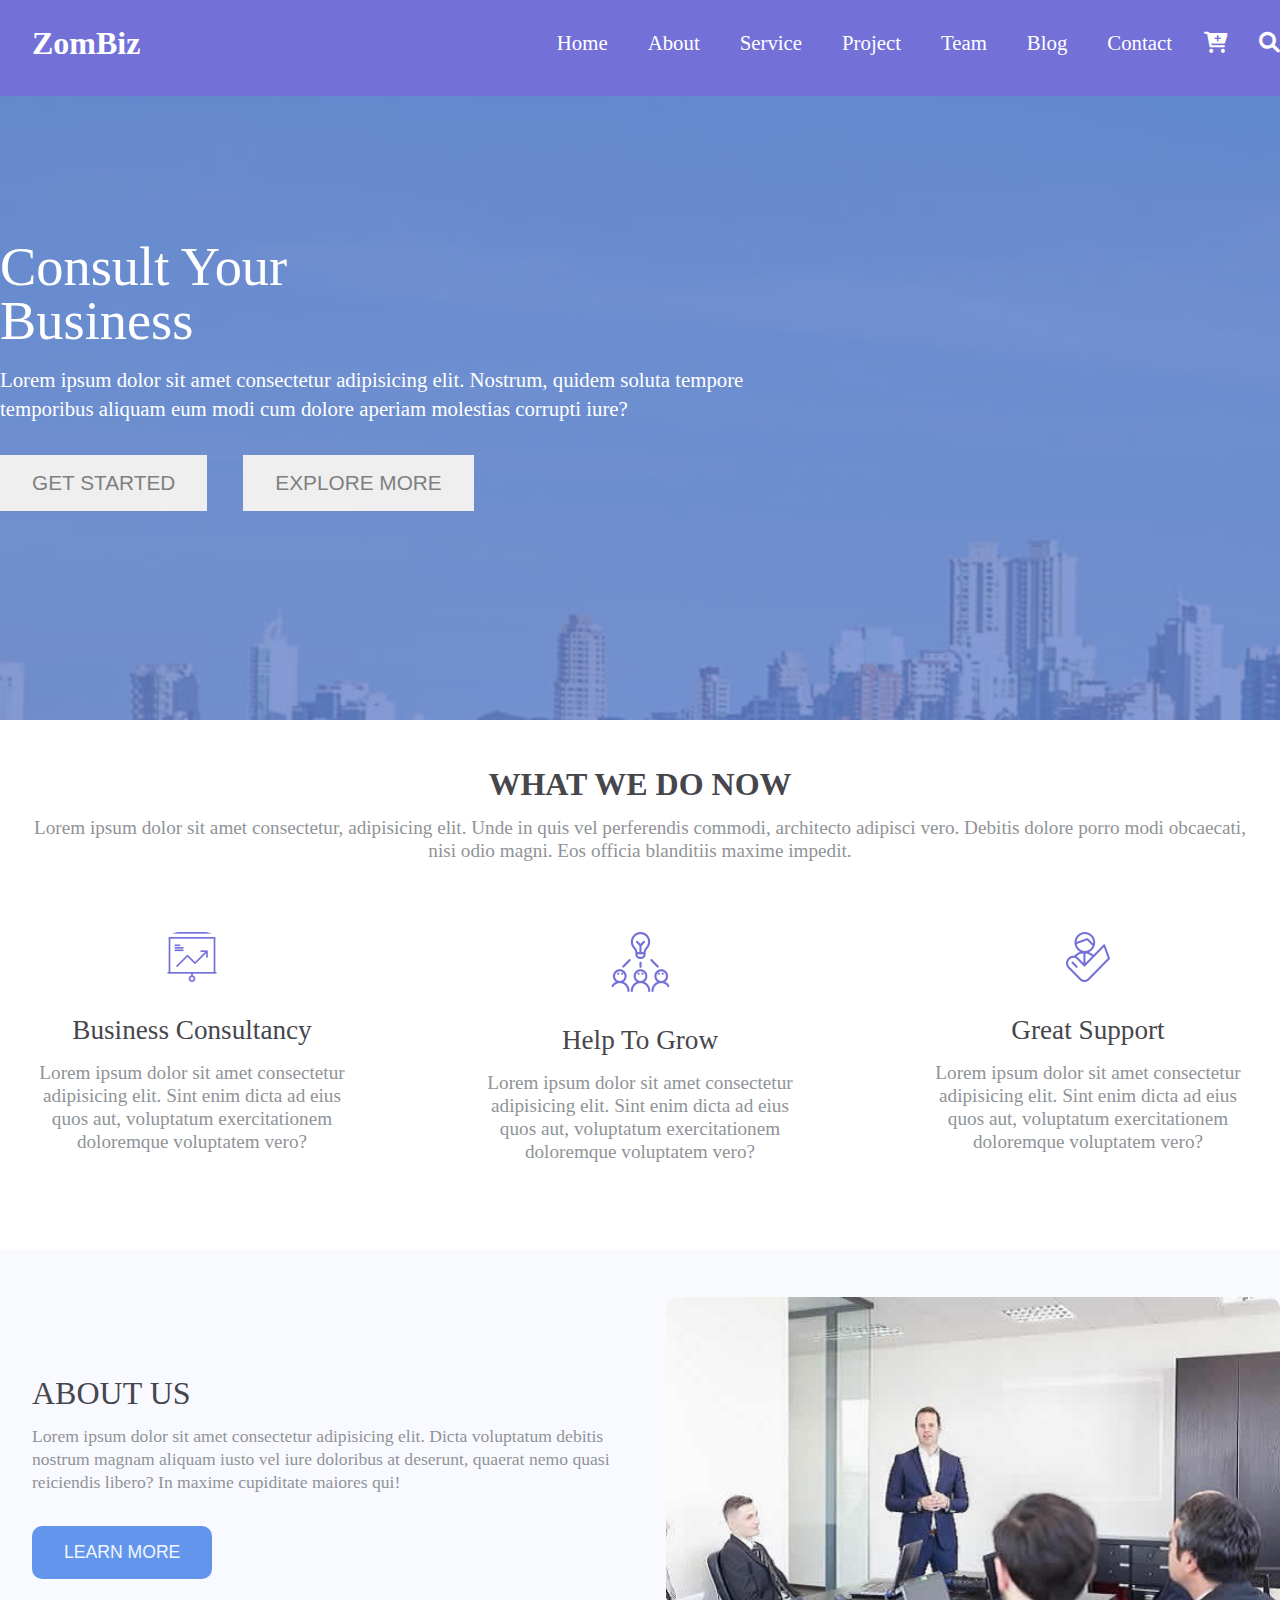
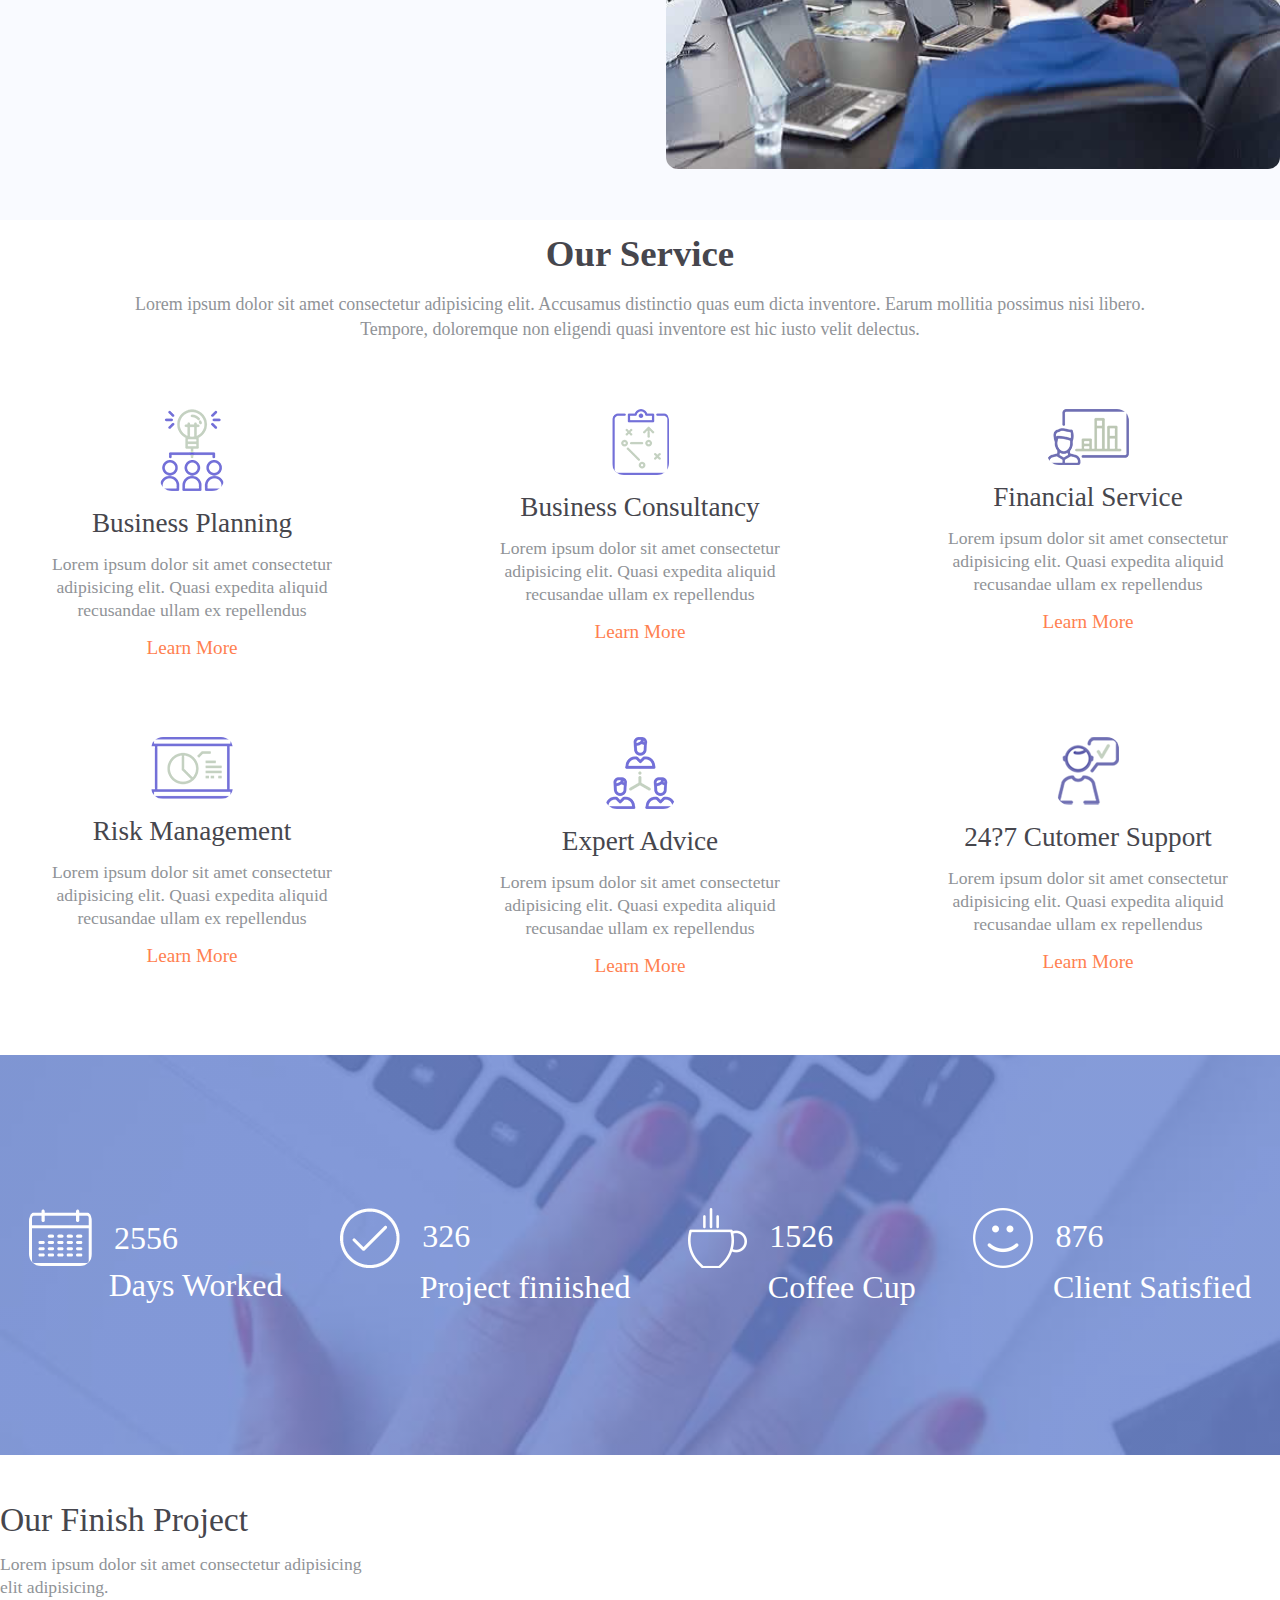
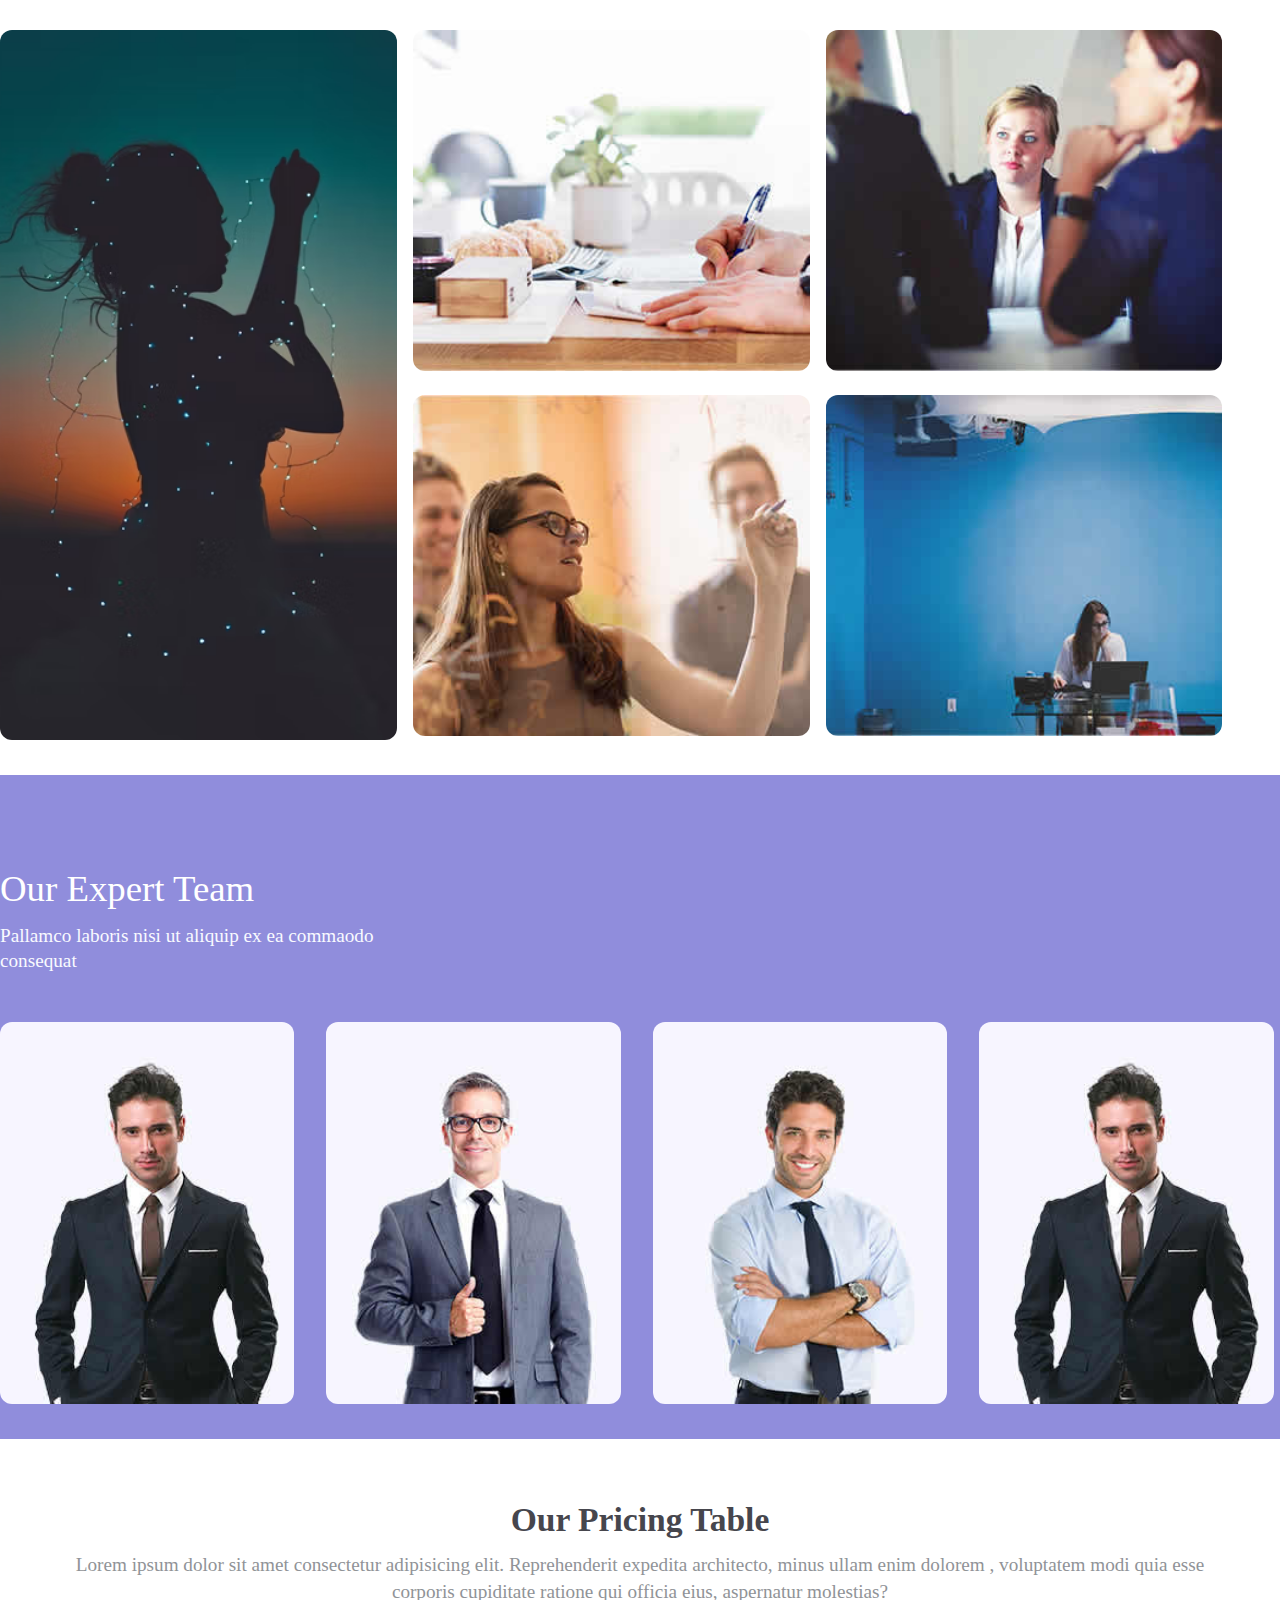
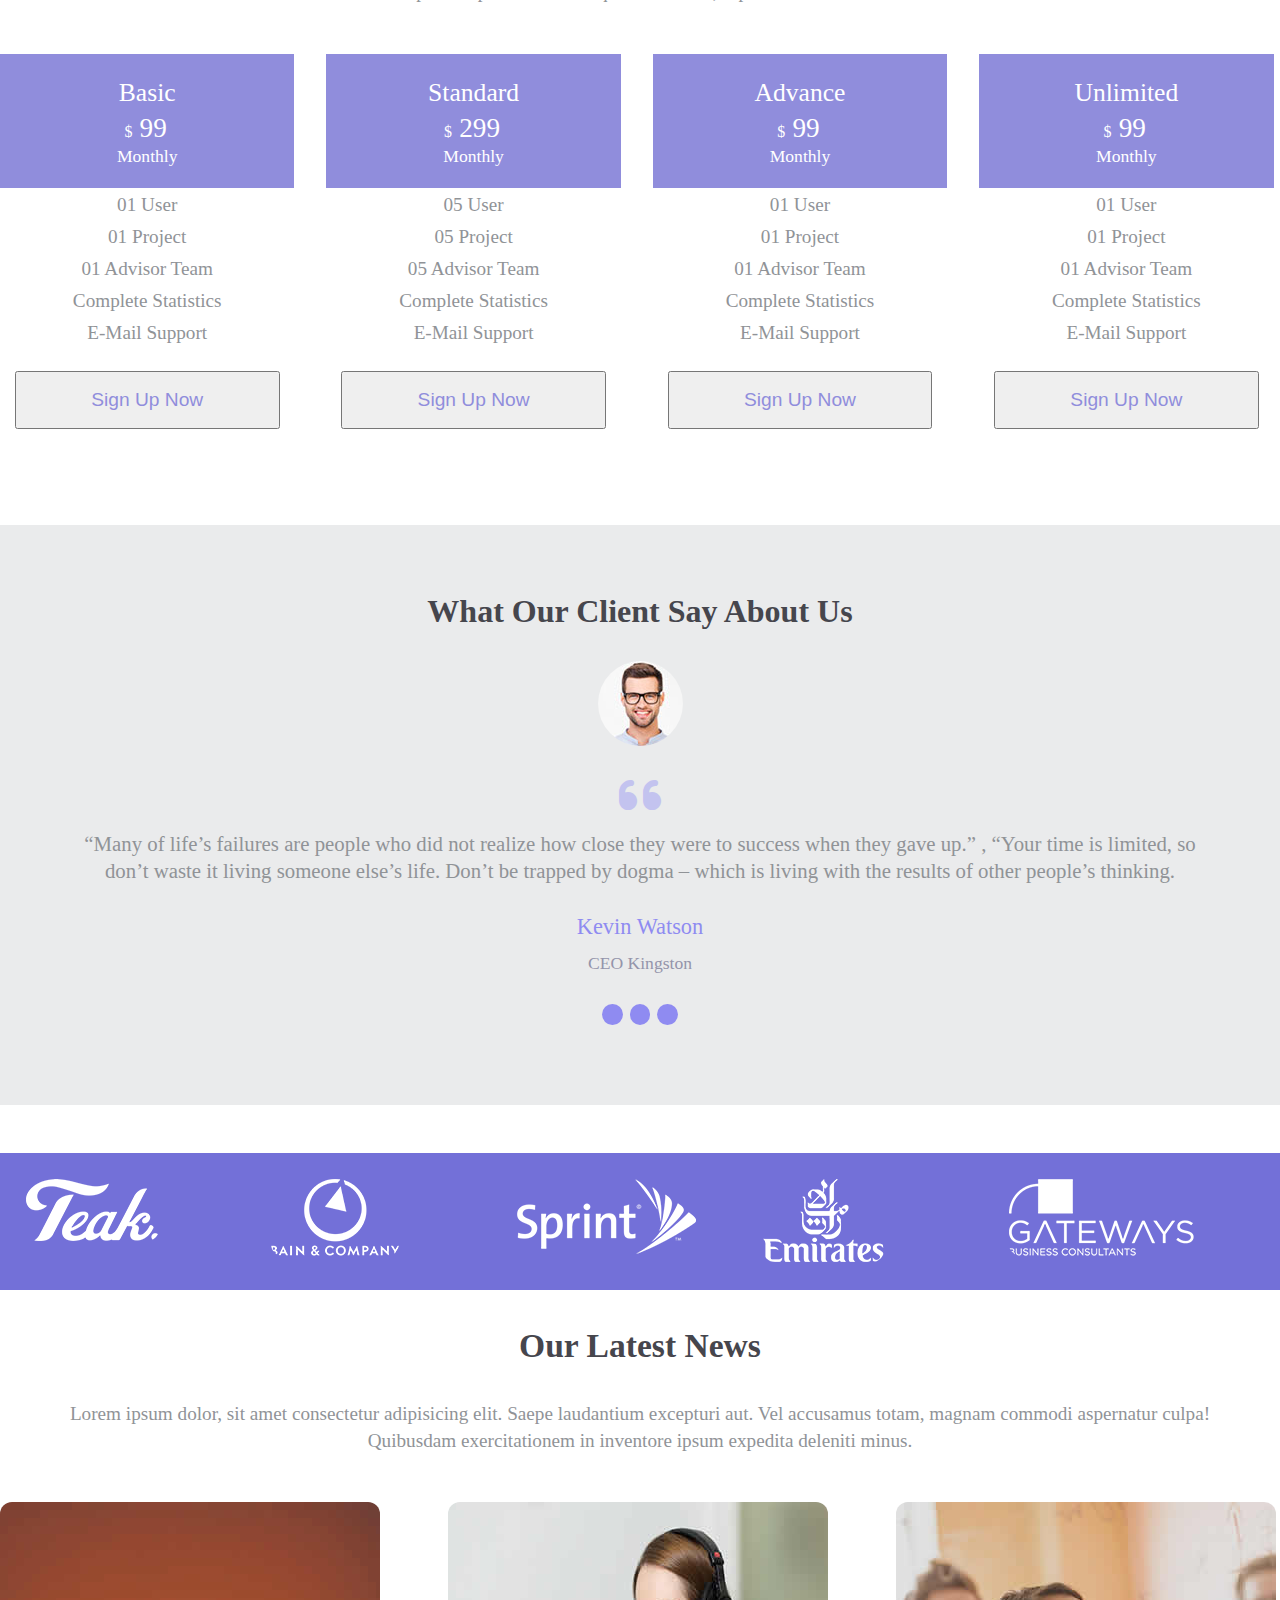
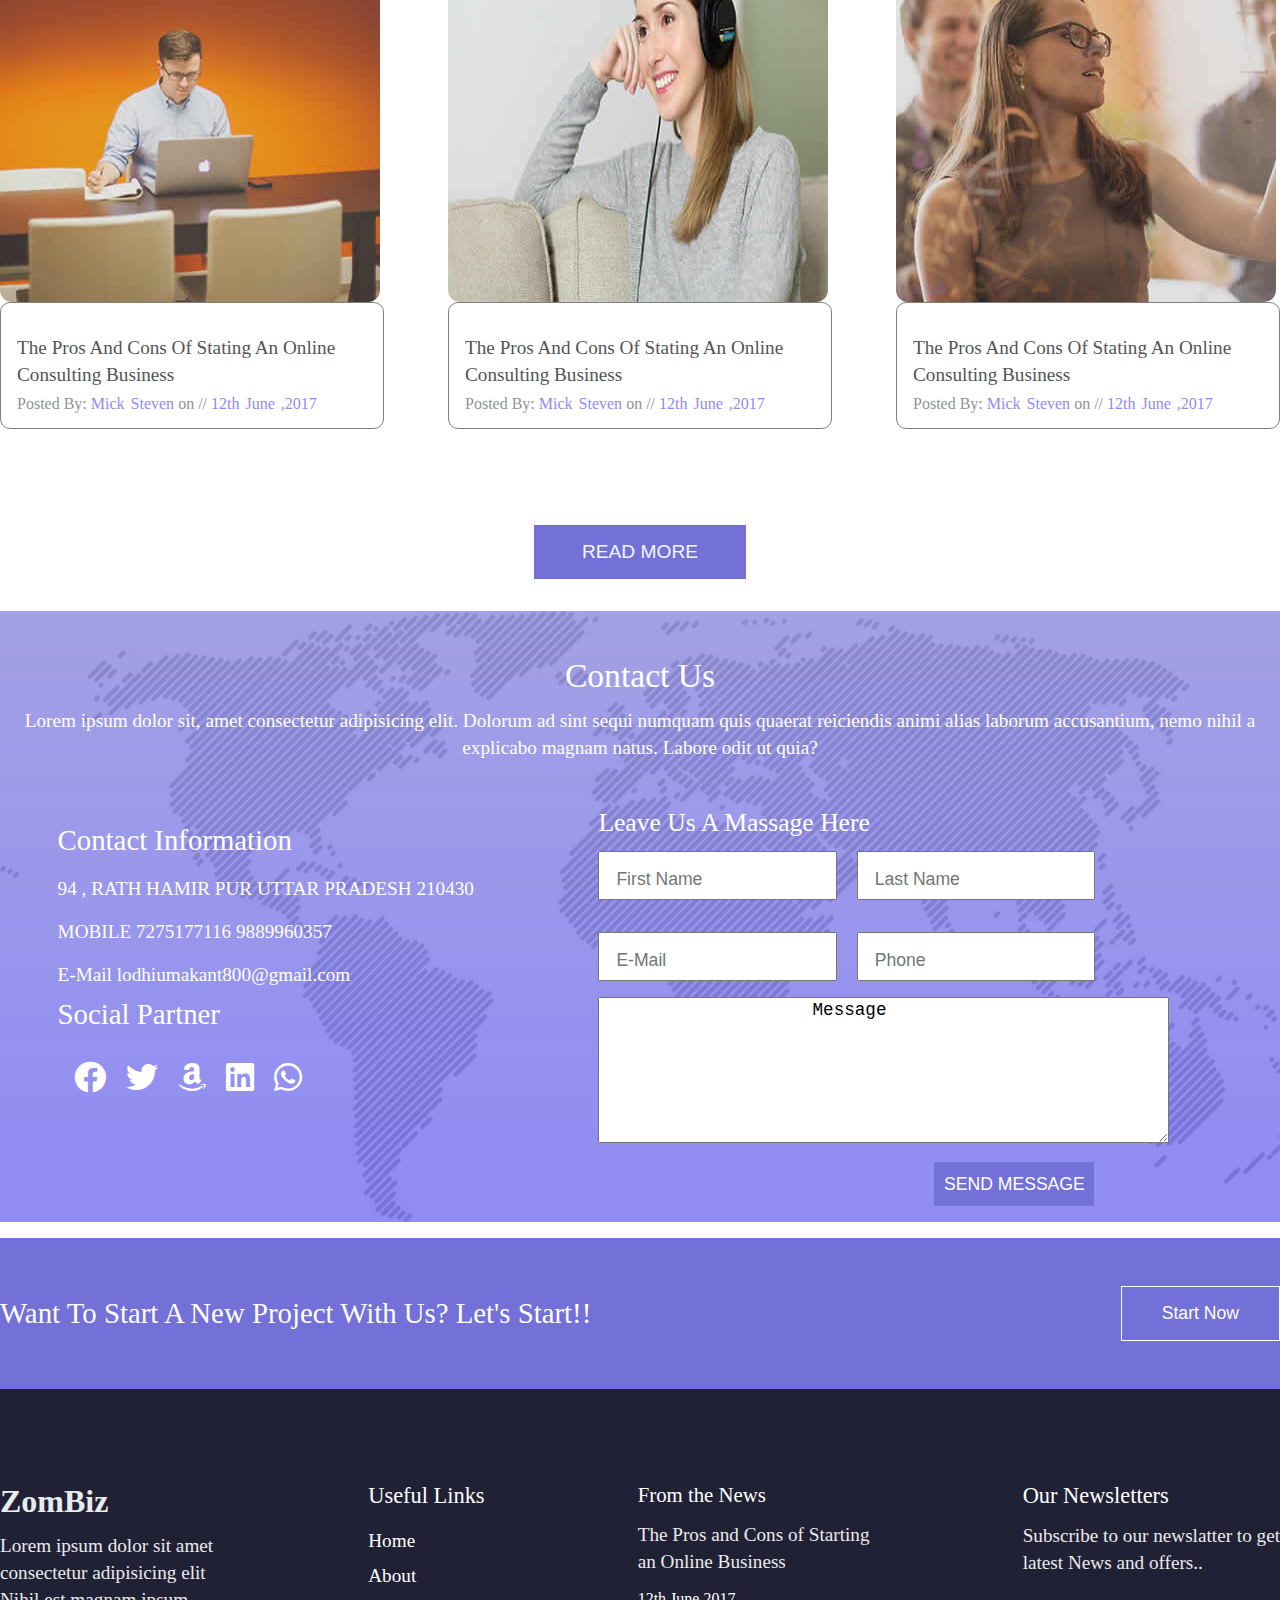
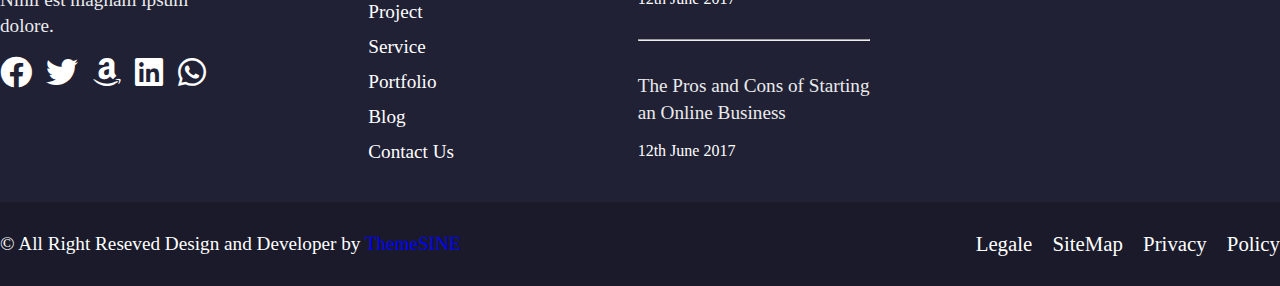
<file: index.html>
<!DOCTYPE html>
<html lang="en">

<head>
    <meta charset="UTF-8">
    <meta http-equiv="X-UA-Compatible" content="IE=edge">
    <meta name="viewport" content="width=device-width, initial-scale=1.0">
    <title>home page</title>
    <!-- style css -->
    <link rel="stylesheet" href="./assets/stylesheet/style.css">
    <!-- font awesome -->
    <link rel="stylesheet" href="https://cdnjs.cloudflare.com/ajax/libs/font-awesome/6.0.0/css/all.min.css" />
    <!-- font family -->
    <link rel="preconnect" href="https://fonts.googleapis.com">
    <link rel="preconnect" href="https://fonts.gstatic.com" crossorigin>
    <link
        href="https://fonts.googleapis.com/css2?family=Montserrat:wght@100;200;300;400;500;600;700;800;900&display=swap"
        rel="stylesheet">

    <link rel="stylesheet" href="https://unpkg.com/aos@next/dist/aos.css" />
</head>

<body>
    <header class="header  sm-flex-100 ">
        <div class="container ">
            <div class=" header-item flex justify-between align-center navigation-container">
                <h2 ><a href="./index.html"> ZomBiz</a></h2>
                <div class="hamburg-container">
                    <i class="fa-solid fa-bars"></i>
                </div>
                <nav class="menus-container navigation-bar">
                    <ul class="nav-bar sm-nav">
                        <li><a class="active" href="#"> Home</a></li>
                        <li><a href="./about.html"> About</a></li>
                        <li><a href="./service.html"> Service</a></li>
                        <li><a href="./project.html"> Project</a></li>
                        <li><a href="./team.html"> Team</a></li>
                        <li><a href="./blog.html"> Blog</a></li>
                        <li><a href="./contect.html"> Contact</a></li>
                        <li><i class="fa-solid fa-cart-plus"></i></li>
                        <li><i class="fa-solid fa-magnifying-glass"></i></li>
                    </ul>
                </nav>
            </div>
        </div>
    </header>
    <!-- main start  -->
    <main>
        <section class=" hero-section sm-hero">
            <article class="container hero-article">
                <h1>
                    Consult Your <br> Business

                </h1>
                <p class="sm-hero-p">Lorem ipsum dolor sit amet consectetur adipisicing elit.
                    Nostrum, quidem soluta tempore temporibus aliquam eum modi cum dolore aperiam
                    molestias corrupti iure?</p>

                <button class="sm-button"><a href="#"> GET STARTED</a></button>
                <button><a href="#"> EXPLORE MORE</a></button>


            </article>
        </section>

        <!-- bussiness consultanct -->
        <section class="container  consultanct-section sm-flex-100 ">
            <h2>WHAT WE DO NOW</h2>
            <p>Lorem ipsum dolor sit amet consectetur, adipisicing elit. Unde in quis vel perferendis commodi,
                architecto adipisci vero. Debitis dolore porro modi obcaecati, nisi odio magni. Eos officia blanditiis
                maxime impedit.</p>
            <article class=" Consult">
                <article class="flex justify-between consultanct-article  sm-wrap">
                    <article class="flex-30 service-animt sm-flex-100">
                        <figure>
                            <img src="./assets/home/busisness_grow.png" alt="">
                        </figure>
                        <h3>Business Consultancy</h3>
                        <p> Lorem ipsum dolor sit amet consectetur adipisicing elit. Sint enim dicta ad eius quos aut,
                            voluptatum exercitationem doloremque voluptatem vero?</p>
                    </article>
                    <article class="flex-30 service-animt sm-flex-100">
                        <figure>
                            <img src="./assets/home/consultency.png" alt="">
                        </figure>
                        <h3>Help To Grow</h3>
                        <p> Lorem ipsum dolor sit amet consectetur adipisicing elit. Sint enim dicta ad eius quos aut,
                            voluptatum exercitationem doloremque voluptatem vero?</p>
                    </article>
                    <article class="flex-30 service-animt sm-flex-100">
                        <figure>
                            <img src="./assets/home/support-logo.png" alt="">
                        </figure>
                        <h3>Great Support</h3>
                        <p> Lorem ipsum dolor sit amet consectetur adipisicing elit. Sint enim dicta ad eius quos aut,
                            voluptatum exercitationem doloremque voluptatem vero?</p>
                    </article>
                </article>
            </article>
        </section>


        <!-- about us section -->

        <section class="about-section">
            <div class="about-box container  sm-wrap">
                <article class="flex-48 about-article sm-flex-100 sm-margin sm-text-align">
                    <h2>ABOUT US</h2>
                    <P>Lorem ipsum dolor sit amet consectetur adipisicing elit. Dicta voluptatum debitis nostrum magnam
                        aliquam iusto vel iure doloribus at deserunt, quaerat nemo quasi reiciendis libero? In maxime
                        cupiditate maiores qui!</P>
                    <BUTton><a href="#"> LEARN MORE</a></BUTton>
                </article>
                <div class="flex-48 sm-flex-100">
                    <figure  class="finish-animt">
                        <img class="full-width" src="./assets/about/about-part.jpg" alt="">
                    </figure>
                </div>
            </div>

        </section>
        <!--service section -->
        <section class="service-section">
            <article class="container  sm-flex-100">
                <article class="service-article ">
                    <h2> Our Service</h2>
                    <p>Lorem ipsum dolor sit amet consectetur adipisicing elit. Accusamus distinctio quas eum dicta
                        inventore. Earum mollitia possimus nisi libero. Tempore, doloremque non eligendi quasi inventore
                        est hic iusto velit delectus.</p>
                </article>

                <article class="service-article-box sm-wrap">
                    <article class="flex-30 service-animt  sm-flex-100">
                        <figure>
                            <img src="./assets/service/service1.png" alt="service">
                        </figure>
                        <h3>Business Planning</h3>
                        <p>Lorem ipsum dolor sit amet consectetur adipisicing elit. Quasi expedita aliquid recusandae
                            ullam ex repellendus </p>
                        <a href="#"> Learn More</a>
                    </article>

                    <article class="flex-30 service-animt sm-flex-100">
                        <figure>
                            <img src="./assets/service/service2.png" alt="service">
                        </figure>
                        <h3>Business Consultancy</h3>
                        <p>Lorem ipsum dolor sit amet consectetur adipisicing elit. Quasi expedita aliquid recusandae
                            ullam ex repellendus </p>
                        <a href="#"> Learn More</a>
                    </article>

                    <article class="flex-30 service-animt sm-flex-100">
                        <figure>
                            <img src="./assets/service/service3.png" alt="service">
                        </figure>
                        <h3>Financial Service </h3>
                        <p>Lorem ipsum dolor sit amet consectetur adipisicing elit. Quasi expedita aliquid recusandae
                            ullam ex repellendus </p>
                        <a href="#"> Learn More</a>
                    </article>

                    <article class="flex-30 service-animt sm-flex-100">
                        <figure>
                            <img src="./assets/service/service4.png" alt="service">
                        </figure>
                        <h3>Risk Management</h3>
                        <p>Lorem ipsum dolor sit amet consectetur adipisicing elit. Quasi expedita aliquid recusandae
                            ullam ex repellendus </p>
                        <a href="#"> Learn More</a>
                    </article>

                    <article class="flex-30 service-animt sm-flex-100">
                        <figure>
                            <img src="./assets/service/service5.png" alt="service">
                        </figure>
                        <h3>Expert Advice</h3>
                        <p>Lorem ipsum dolor sit amet consectetur adipisicing elit. Quasi expedita aliquid recusandae
                            ullam ex repellendus </p>
                        <a href="#"> Learn More</a>
                    </article>

                    <article class="flex-30 service-animt sm-flex-100">
                        <figure>
                            <img src="./assets/service/service6.png" alt="service">
                        </figure>
                        <h3>24?7 Cutomer Support</h3>
                        <p>Lorem ipsum dolor sit amet consectetur adipisicing elit. Quasi expedita aliquid recusandae
                            ullam ex repellendus </p>
                        <a href="#"> Learn More</a>
                    </article>
                </article>

            </article>
        </section>
        <!-- project finish section -->
        <section class="project-finish-section ">
            <div class="container counter sm-wrap  sm-counter2 ">
                <div class="flex-23 sm-flex-100">
                    <div class="counter-box ">
                        <figure>
                            <img src="./assets/counter/counter1.png" alt="counter">
                        </figure>
                        <h5>2556</h5>
                    </div>
                    <h5>Days Worked</h5>
                </div>
                <div class="flex-23 sm-flex-100">
                    <div class="counter-box">
                        <figure>
                            <img src="./assets/counter/counter2.png" alt="counter">
                        </figure>
                        <h5>326</h5>
                    </div>
                    <h5>Project finiished</h5>

                </div>
                <div class="flex-23 sm-flex-100">
                    <div class="counter-box">
                        <figure>
                            <img src="./assets/counter/counter3.png" alt="counter">
                        </figure>
                        <h5>1526</h5>
                    </div>

                    <h5>Coffee Cup </h5>

                </div>
                <div class="flex-23 sm-flex-100">
                    <div class="counter-box">
                        <figure>
                            <img src="./assets/counter/counter4.png" alt="counter">
                        </figure>
                        <h5>876</h5>
                    </div>
                    <h5>Client Satisfied</h5>

                </div>
            </div>
        </section>

        <!-- finish project  -->
        <section class="finish-project container ">
            <article class="finish-article sm-text-align">
                <h2> Our Finish Project </h2>
                <p>Lorem ipsum dolor sit amet consectetur adipisicing <br> elit adipisicing.</p>
            </article>
            <div class="image-box sm-flex sm-column">
                <div class="div1 sm-margin sm-flex-100">
                    <figure class="finish-animt">
                        <img class="full-width img1 sm-full-width" src="./assets/project/project1.avif" alt="project">
                    </figure>
                </div>
                <div class="div2 sm-flex-100 ">
                    <figure class="finish-animt">
                        <img class="full-width sm-full-width" src="./assets/project/project2.jpg" alt="project">
                    </figure>
                </div>
                <div class="div3 sm-flex-25">
                    <figure class="finish-animt">
                        <img class="full-width sm-full-width" src="./assets/project/project3.jpg" alt="project">
                    </figure>
                </div>
                <div class="div4 sm-flex-25">
                    <figure class="finish-animt">
                        <img class="full-width sm-full-width" src="./assets/project/project4.jpg" alt="project">
                    </figure>
                </div>
                <div class="div5 sm-flex-25">
                    <figure class="finish-animt">
                        <img class="full-width sm-full-width" src="./assets/project/project5.jpg" alt="project">
                    </figure>
                </div>
            </div>
        </section>

        <!-- experts section start -->
        <section class="team-section">
            <article class="container  team-article sm-text-align">
                <h2>
                    Our Expert Team
                </h2>
                <p>Pallamco laboris nisi ut aliquip ex ea commaodo <br> consequat </p>
                <div class="team-image-box sm-flex sm-column">
                    <div>
                        <figure class="finish-animt">
                            <img class="full-width sm-full-width" src="./assets/team/team3.jpg" alt="">
                        </figure>
                        <div class="team-div">
                            <h4>Tom Hanks</h4>
                            <h6>Founder & CEO</h6>
                        </div>
                    </div>

                    <div>
                        <figure class="finish-animt">
                            <img class="full-width sm-full-width" src="./assets/team/team.jpg" alt="">
                        </figure>
                        <div class="team-div">
                            <h4>Alex Browne</h4>
                            <h6>Director ,management & Research</h6>
                        </div>
                    </div>
                    <div>
                        <figure class="finish-animt">
                            <img class="full-width sm-full-width" src="./assets/team/team2.jpg" alt="">
                        </figure>
                        <div class="team-div">
                            <h4>Darren'j Stevenss</h4>
                            <h6>Team Leader</h6>
                        </div>
                    </div>
                    <div>
                        <figure class="finish-animt">
                            <img class="full-width sm-full-width" src="./assets/team/team3.jpg" alt="">
                        </figure>
                        <div class="team-div">
                            <h4>Kevin Thomson</h4>
                            <h6>Cheif Director</h6>
                        </div>
                    </div>
                </div>
            </article>
        </section>
        <!-- pricing section  -->
        <section class="pricing-section container ">
            <article class=" pricing-article sm-text-align">
                <h2>Our Pricing Table</h2>
                <p>Lorem ipsum dolor sit amet consectetur adipisicing elit. Reprehenderit expedita architecto, minus
                    ullam enim dolorem , voluptatem modi quia esse corporis cupiditate ratione qui officia eius,
                    aspernatur molestias?</p>
            </article>

            <article class="pricing-arti-box sm-flex sm-column">
                <article class="sm-flex-45">
                    <div>
                        <h4>Basic</h4>
                        <span>$ <strong>99</strong></span>
                        <h5>Monthly</h5>
                    </div>
                    <ul>
                        <li>01 User</li>
                        <li>01 Project</li>
                        <li>01 Advisor Team</li>
                        <li> Complete Statistics</li>
                        <li>E-Mail Support</li>
                    </ul>
                    <button><a href="#"> Sign Up Now</a></button>
                </article>
                <article class="sm-flex-45">
                    <div>
                        <h4>Standard</h4>
                        <span>$ <strong>299</strong></span>
                        <h5>Monthly</h5>
                    </div>

                    <ul>
                        <li>05 User</li>
                        <li>05 Project</li>
                        <li>05 Advisor Team</li>
                        <li> Complete Statistics</li>
                        <li>E-Mail Support</li>
                    </ul>
                    <button><a href="#"> Sign Up Now</a></button>
                </article>
                <article class="sm-flex-45">
                    <div>
                        <h4>Advance</h4>
                        <span>$ <strong>99</strong></span>
                        <h5>Monthly</h5>
                    </div>

                    <ul>
                        <li>01 User</li>
                        <li>01 Project</li>
                        <li>01 Advisor Team</li>
                        <li> Complete Statistics</li>
                        <li>E-Mail Support</li>
                    </ul>
                    <button><a href="#"> Sign Up Now</a></button>
                </article>
                <article class="sm-flex-45">
                    <div>
                        <h4>Unlimited</h4>
                        <span>$ <strong>99</strong></span>
                        <h5>Monthly</h5>
                    </div>

                    <ul>
                        <li>01 User</li>
                        <li>01 Project</li>
                        <li>01 Advisor Team</li>
                        <li> Complete Statistics</li>
                        <li>E-Mail Support</li>
                    </ul>
                    <button><a href="#"> Sign Up Now</a></button>
                </article>
            </article>
        </section>

        <!-- cleint section start -->

        <section class="client-section">
            <article class=" container ">
                <div class="client-article">
                    <h2> What Our Client Say About Us</h2>
                    <figure >
                        <img src="./assets/client/testimonial1.jpg" alt="client">
                    </figure>
                    <i class="fa-solid fa-quote-left"></i>
                    <blockquote>“Many of life’s failures are people who
                        did not realize how close they were to success when they gave up.” ,
                        “Your time is limited, so don’t waste it living someone else’s life. Don’t be trapped by dogma –
                        which is living with the results of other people’s thinking. </blockquote>
                    <h4>Kevin Watson</h4>
                    <h6>CEO Kingston</h6>
                    <div>
                        <div></div>
                        <div></div>
                        <div></div>
                    </div>
                </div>

            </article>
        </section>

        <!-- team section -2-->
        <section class="team-section2">
            <article class="container">
                <div class="team-iamge-box  sm-flex sm-scroll ">
                    <div class="div">
                        <figure >
                            <img src="./assets/client/client1.png" alt=" client">
                        </figure>
                    </div>
                    <div class="div">
                        <figure>
                            <img src="./assets/client/client2.png" alt=" client">
                        </figure>
                    </div>
                    <div class="div">
                        <figure>
                            <img src="./assets/client/client3.png" alt=" client">
                        </figure>
                    </div>
                    <div class="div">
                        <figure>
                            <img src="./assets/client/client4.png" alt=" client">
                        </figure>
                    </div>
                    <div class="div">
                        <figure>
                            <img src="./assets/client/client5.png" alt=" client">
                        </figure>
                    </div>
                </div>
            </article>

        </section>
        <!-- latest news section -->

        <section class="news-section">
            <article class="news-article container">
                <h2>Our Latest News</h2>
                <p>Lorem ipsum dolor, sit amet consectetur adipisicing elit. Saepe
                    laudantium excepturi aut. Vel accusamus totam, magnam commodi
                    aspernatur culpa! Quibusdam exercitationem in inventore ipsum expedita deleniti minus.</p>
            </article>
            <article class="container news-image-box sm-flex sm-column sm-align-center">

                <article class="">
                    <figure class="finish-animt">
                        <img class="sm-full-width" src="./assets/blog/bl1.jpg" alt="blog">
                    </figure>
                    <article>
                        <p>the pros and cons of stating an online <br> consulting business </p>
                        <span>Posted By: <small>Mick Steven</small> on // <small>12th June ,2017</small></span>
                    </article>
                </article>
                <article>
                    <figure class="finish-animt">
                        <img class="sm-full-width" src="./assets/blog/bl2.jpg" alt="blog">
                    </figure>
                    <article>
                        <p>the pros and cons of stating an online <br> consulting business </p>
                        <span>Posted By: <small>Mick Steven</small> on // <small>12th June ,2017</small></span>
                    </article>

                </article>
                <article>
                    <figure class="finish-animt">
                        <img class="sm-full-width" src="./assets/blog/bl3.jpg" alt="blog">
                    </figure>
                    <article>
                        <p>the pros and cons of stating an online <br> consulting business </p>
                        <span>Posted By: <small>Mick Steven</small> on // <small>12th June ,2017</small></span>
                    </article>

                </article>
            </article>
            <div class="news-btn-div">
                <button class="news-btn"><a href="#"> READ MORE</a></button>
            </div>
        </section>

        <!-- contect section start -->
        <section class="contect-section">
            <article class="container">
                <article class="contect-article ">
                    <h2>Contact Us</h2>
                    <p>Lorem ipsum dolor sit, amet consectetur adipisicing elit. Dolorum ad sint sequi numquam quis
                        quaerat reiciendis animi alias laborum accusantium, nemo nihil a explicabo magnam natus. Labore
                        odit ut quia?</p>
                </article>
                <article class="contect-info sm-flex sm-column">
                    <article>
                        <h3> Contact Information </h3>
                        <ADDress>94 , RATH HAMIR PUR UTTAR PRADESH 210430 </ADDress>
                        <address> <strong>MOBILE</strong> 7275177116 9889960357</address>
                        <email> <strong>E-Mail</strong> lodhiumakant800@gmail.com</email>
                        <h3>Social Partner</h3>
                        <div>
                            <nav class="contect-nav nav-animt">
                                <a href="https://www.facebook.com/"> <i class="fa-brands fa-facebook"></i></a>
                                <a href="https://twitter.com"><i class="fa-brands fa-twitter"></i></a>
                                <a href="https://www.amazon.in"> <i class="fa-brands fa-amazon"></i></a>
                                <a href="https://www.linkedin.com"><i class="fa-brands fa-linkedin"></i></a>
                                <a href="https://web.whatsapp.com"><i class="fa-brands fa-whatsapp"></i></a>
                            </nav>
                        </div>

                    </article>
                    <fieldset class="form sm-flex sm-column sm-form">
                        <legend> Leave Us A Massage Here </legend>
                        <input class="sm-input" type="text" placeholder="First Name">
                        <input class="sm-input" type="text" placeholder="Last Name">
                        <input class="sm-input" type="text" placeholder="E-Mail">
                        <input class="sm-input" type="text" placeholder="Phone">
                        <textarea name="" id=" form" cols="50" rows="7" class="sm-full-width">
                    Message
                </textarea>
                        <div class="sm-submit submit-btn">
                            <button class="">Send Message</button>
                            <!-- <input class="" type="submit"> -->
                        </div>

                    </fieldset>
                </article>

            </article>
        </section>
        <!-- project start section -->
        <section class="start-section">
            <article class="start-article container sm-project">
                <p>want to start a new project with us? let's start!! </p>
                <div>
                    <button> <a href="#"> Start Now</a></button>
                </div>

            </article>
        </section>
    </main>
    <!-- footer start  -->
    <footer class="footer">
        <section >
            <div class="container">
            <article class="footer-article sm-footer">
                <article class="">
                    <h2>ZomBiz </h2>
                    <p>Lorem ipsum dolor sit amet <br> consectetur adipisicing elit <br>
                        Nihil est magnam ipsum <br> dolore.</p>
                    <nav class="nav-animt">
                        <ul class="ul">
                            <li> <a href="https://www.facebook.com/"> <i class="fa-brands fa-facebook"></i></a></li>
                            <li> <a href="https://twitter.com"><i class="fa-brands fa-twitter"></i></a></li>
                            <li> <a href="https://www.amazon.in"> <i class="fa-brands fa-amazon"></i></a></li>
                            <li>
                                <a href="https://www.linkedin.com"><i class="fa-brands fa-linkedin"></i></a>
                            </li>
                            <li>
                                <a href="https://web.whatsapp.com"><i class="fa-brands fa-whatsapp"></i></a>
                            </li>
                        </ul>
                    </nav>
                </article>

                <article class="footer-arti-nav sm-margin">
                    <h3>Useful Links </h3>
                    <nav>
                        <ul>
                            <li><a href="./index.html"> Home</a></li>
                            <li><a href="./about.html"> About</a></li>
                            <li><a href="./project.html"> Project</a></li>
                            <li><a href="./service.html"> Service</a></li>
                            <li><a href="./team.html"> Portfolio</a></li>
                            <li><a href="./blog.html"> Blog</a></li>
                            <li><a href="./contect.html"> Contact Us</a></li>
                        </ul>
                    </nav>

                </article>

                <article class="footer-news">
                    <h3>From the News</h3>
                    <p>The Pros and Cons of Starting <br> an
                        Online Business</p>
                    <span>12th June 2017</span>
                    <hr>
                    <p>The Pros and Cons of Starting <br> an
                        Online Business</p>
                    <span>12th June 2017</span>

                </article>

                <article class="footer-Newsletters sm-margin">
                    <h3>Our Newsletters </h3>
                    <p>  Subscribe to our newslatter to get <br> latest News and offers.. 
                        </p>
                </article>
            </article>
            </div>
        </section>

        <div class="small-footer">
            <article class="container small-footer-article sm-flex sm-column sm-footer-m ">
            <small>&COPY; All Right Reseved Design and Developer by <span>ThemeSINE</span></small>
            <p>legale SiteMap privacy policy</p>
            </article>
        </div>
    </footer>
    <script src="./assets/js/index.js"></script>
</body>

</html>
</file>
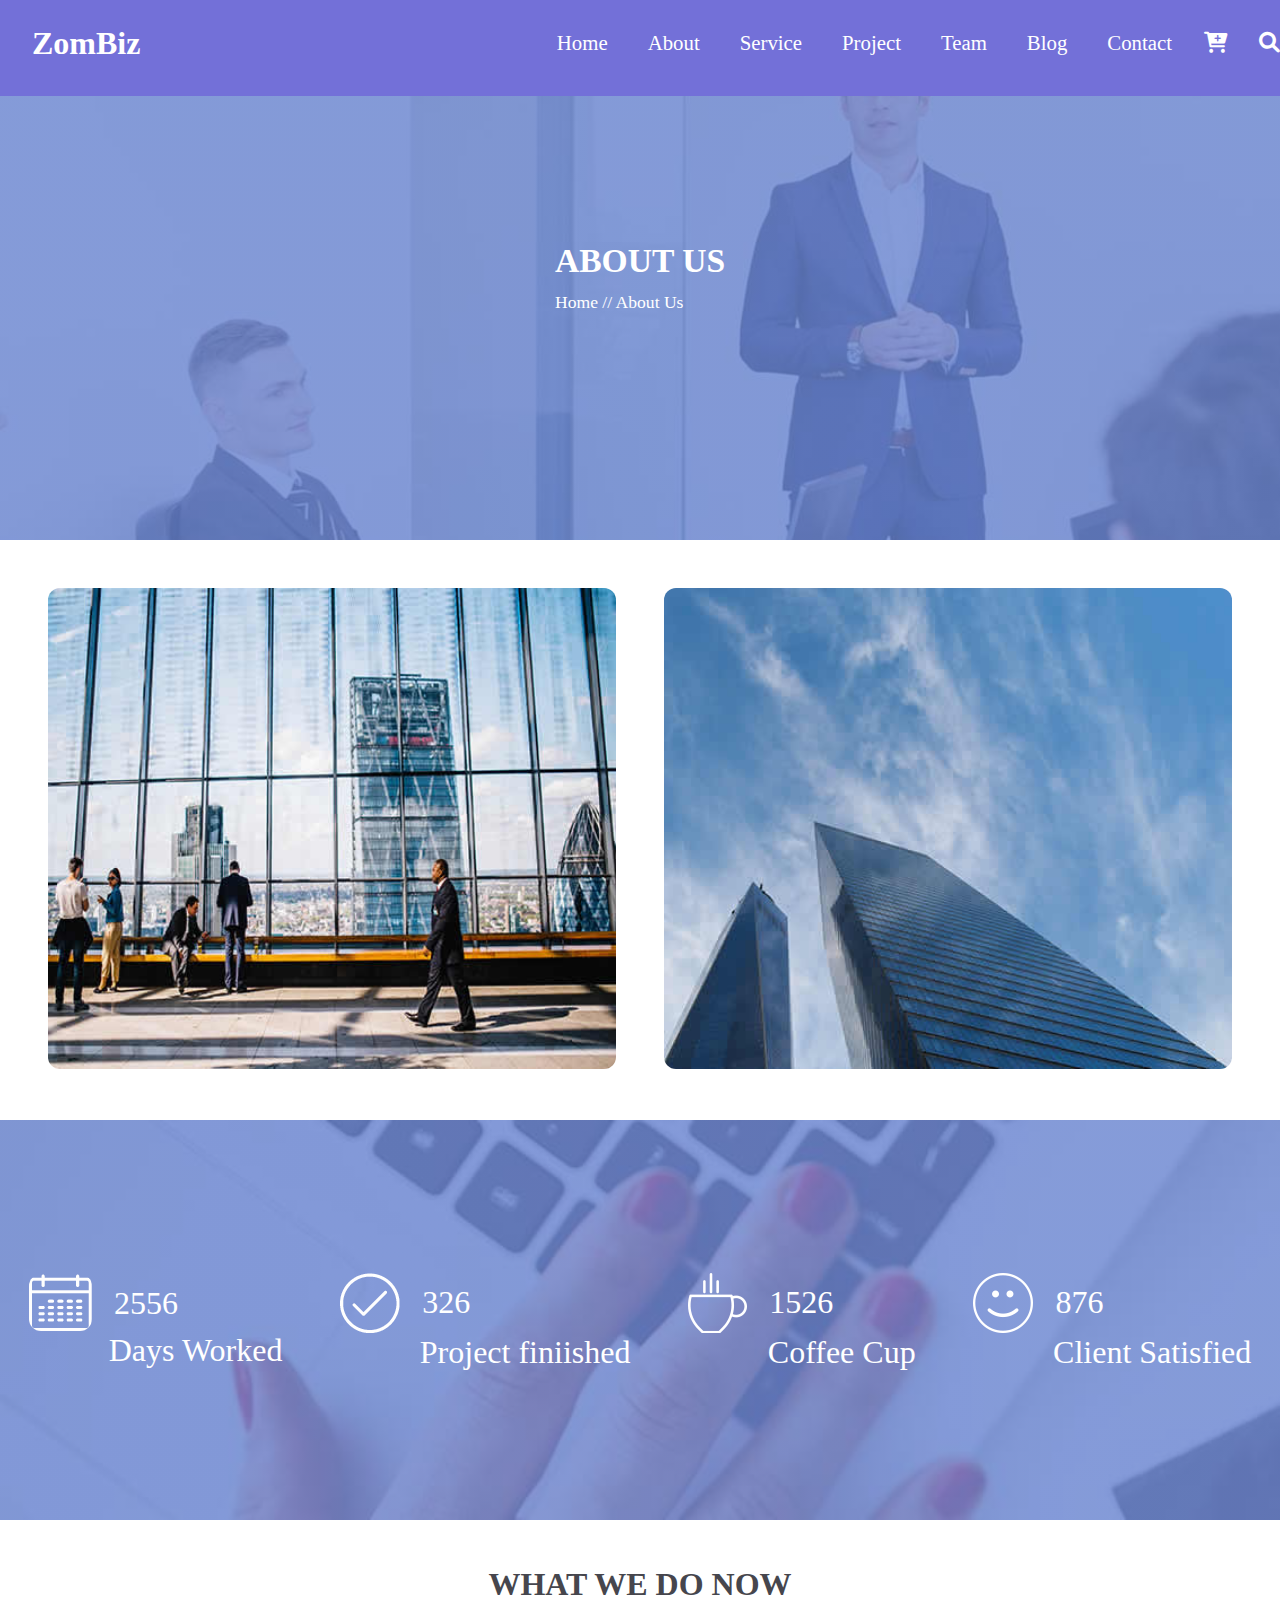
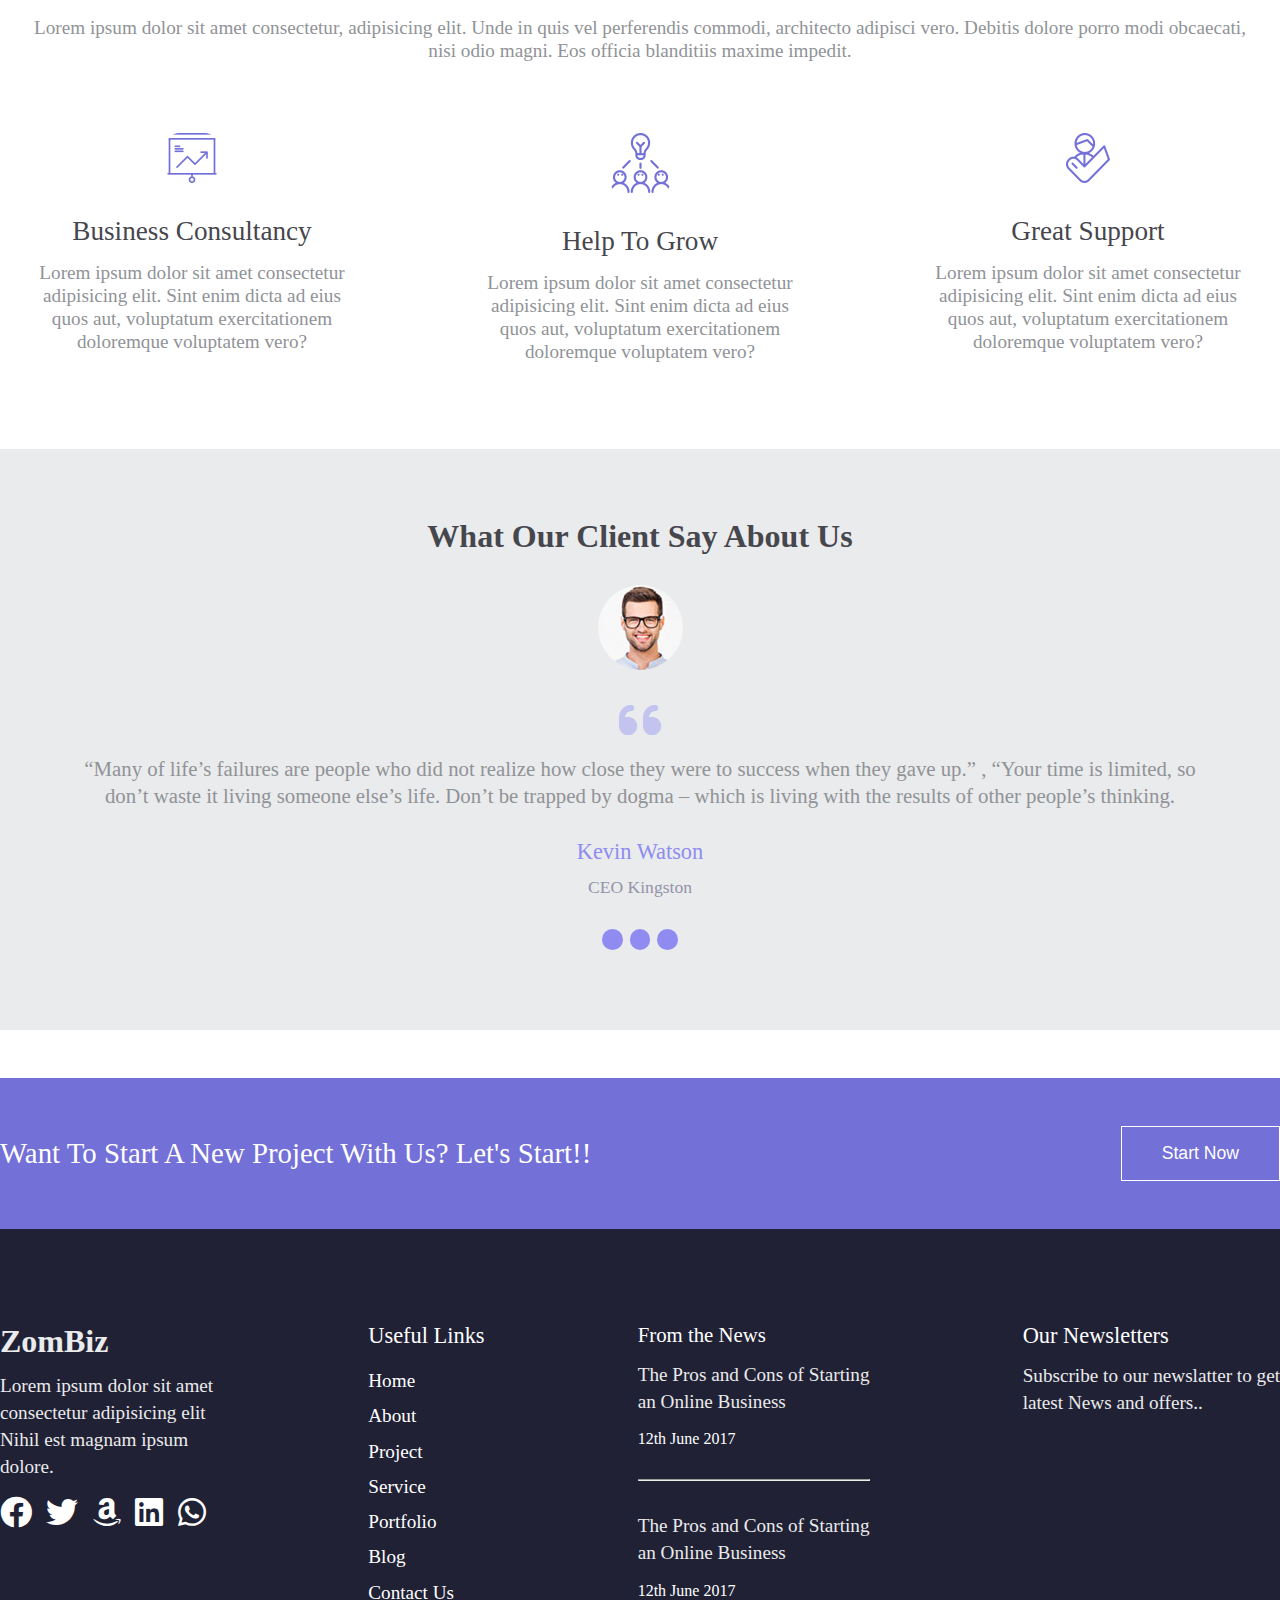
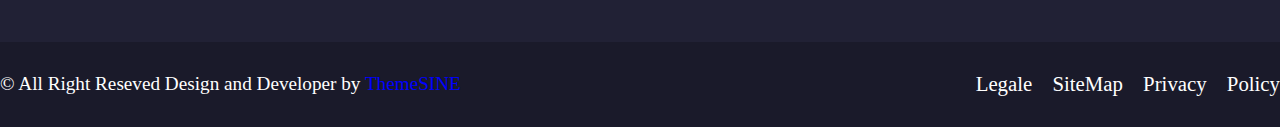
<file: about.html>
<!DOCTYPE html>
<html lang="en">
<head>
    <meta charset="UTF-8">
    <meta http-equiv="X-UA-Compatible" content="IE=edge">
    <meta name="viewport" content="width=device-width, initial-scale=1.0">
    <title>about page</title>
    <!-- style css -->
    <link rel="stylesheet" href="./assets/stylesheet/style.css">
    <!-- font awesome -->
    <link rel="stylesheet" href="https://cdnjs.cloudflare.com/ajax/libs/font-awesome/6.0.0/css/all.min.css"/>
    <!-- font family -->
    <link rel="preconnect" href="https://fonts.googleapis.com">
    <link rel="preconnect" href="https://fonts.gstatic.com" crossorigin>
    <link href="https://fonts.googleapis.com/css2?family=Montserrat:wght@100;200;300;400;500;600;700;800;900&display=swap" rel="stylesheet">
    </head>
    <body>
        <header class="header  sm-flex-100 ">
            <div class="container ">
                <div class=" header-item flex justify-between align-center navigation-container">
                    <h2 ><a href="./index.html"> ZomBiz</a></h2>
                    <div class="hamburg-container">
                        <i class="fa-solid fa-bars"></i>
                    </div>
                    <nav class="menus-container navigation-bar">
                        <ul class="nav-bar sm-nav">
                            <li><a href="./index.html"> Home</a></li>
                            <li><a   class="active" href="#"> About</a></li>
                            <li><a href="./service.html"> Service</a></li>
                            <li><a href="./project.html"> Project</a></li>
                            <li><a href="./team.html"> Team</a></li>
                            <li><a href="./blog.html"> Blog</a></li>
                            <li><a href="./contect.html"> Contact</a></li>
                            <li><i class="fa-solid fa-cart-plus"></i></li>
                            <li><i class="fa-solid fa-magnifying-glass"></i></li>
                        </ul>
                    </nav>
                </div>
            </div>
        </header>
    <!-- main start  -->

    <main>
        <section class=" about-hero-section">
            <article class="container about-hero-article">
                <h2>ABOUT US</h2>
                <H5>Home // About Us</H5>
            </article>
        </section>

        <!-- history section start -->
        <section class="history-section">
            <div class=" container">
                <article class="history-article sm-flex sm-column">
                    <div class="flex-48 sm-margin" >
                        <figure  class="finish-animt">
                            <img class="full-width" src="./assets/about/ab1.jpg" alt="about">
                        </figure>
                    </div>
                    <div class="flex-48" >
                        <figure  class="finish-animt">
                            <img class="full-width" src="./assets/about/ab2.jpg" alt="about">
                        </figure>
                    </div>
                    </article> 
            </div>
        </section>
        <!-- counter section -->
        
        <section class="project-finish-section ">
            <div class="container counter sm-wrap  sm-counter2 ">
                <div class="flex-23 sm-flex-100">
                    <div class="counter-box ">
                        <figure>
                            <img src="./assets/counter/counter1.png" alt="counter">
                        </figure>
                        <h5>2556</h5>
                    </div>
                    <h5>Days Worked</h5>
                </div>
                <div class="flex-23 sm-flex-100">
                    <div class="counter-box">
                        <figure>
                            <img src="./assets/counter/counter2.png" alt="counter">
                        </figure>
                        <h5>326</h5>
                    </div>
                    <h5>Project finiished</h5>

                </div>
                <div class="flex-23 sm-flex-100">
                    <div class="counter-box">
                        <figure>
                            <img src="./assets/counter/counter3.png" alt="counter">
                        </figure>
                        <h5>1526</h5>
                    </div>

                    <h5>Coffee Cup </h5>

                </div>
                <div class="flex-23 sm-flex-100">
                    <div class="counter-box">
                        <figure>
                            <img src="./assets/counter/counter4.png" alt="counter">
                        </figure>
                        <h5>876</h5>
                    </div>
                    <h5>Client Satisfied</h5>

                </div>
            </div>
        </section>
<!-- consultency section -->
<section class="container  consultanct-section sm-flex-100 ">
    <h2>WHAT WE DO NOW</h2>
    <p>Lorem ipsum dolor sit amet consectetur, adipisicing elit. Unde in quis vel perferendis commodi,
        architecto adipisci vero. Debitis dolore porro modi obcaecati, nisi odio magni. Eos officia blanditiis
        maxime impedit.</p>
    <article class=" Consult">
        <article class="flex justify-between consultanct-article  sm-wrap">
            <article class="flex-30 service-animt sm-flex-100">
                <figure>
                    <img src="./assets/home/busisness_grow.png" alt="">
                </figure>
                <h3>Business Consultancy</h3>
                <p> Lorem ipsum dolor sit amet consectetur adipisicing elit. Sint enim dicta ad eius quos aut,
                    voluptatum exercitationem doloremque voluptatem vero?</p>
            </article>
            <article class="flex-30 service-animt sm-flex-100">
                <figure>
                    <img src="./assets/home/consultency.png" alt="">
                </figure>
                <h3>Help To Grow</h3>
                <p> Lorem ipsum dolor sit amet consectetur adipisicing elit. Sint enim dicta ad eius quos aut,
                    voluptatum exercitationem doloremque voluptatem vero?</p>
            </article>
            <article class="flex-30 service-animt sm-flex-100">
                <figure>
                    <img src="./assets/home/support-logo.png" alt="">
                </figure>
                <h3>Great Support</h3>
                <p> Lorem ipsum dolor sit amet consectetur adipisicing elit. Sint enim dicta ad eius quos aut,
                    voluptatum exercitationem doloremque voluptatem vero?</p>
            </article>
        </article>
    </article>
</section>

            <!-- client section -->
            <section class="client-section">
                <article class="client-article container">
                <h2> What Our  Client Say About Us</h2>
                <figure>
                    <img src="./assets/client/testimonial1.jpg" alt="client">
                </figure>
                <i class="fa-solid fa-quote-left"></i>
                <blockquote>“Many of life’s failures are people who
                     did not realize how close they were to success when they gave up.” ,
                     “Your time is limited, so don’t waste it living someone else’s life. Don’t be trapped by dogma –
                     which is living with the results of other people’s thinking. </blockquote>
                     <h4>Kevin Watson</h4>
                     <h6>CEO Kingston</h6>
                     <div>
                         <div></div>
                         <div></div>
                         <div></div>
                     </div>
                </article>
                </section>
                <!-- project section -->
                <section class="start-section">
                    <article class="start-article container sm-project">
                        <p>want to start a new project with us? let's start!! </p>
                        <div>
                            <button> <a href="#"> Start Now</a></button>
                        </div>
        
                    </article>
                </section>
    </main>

    <!-- footer start -->

    <footer class="footer">
        <section >
            <div class="container">
            <article class="footer-article sm-footer">
                <article class="">
                    <h2>ZomBiz </h2>
                    <p>Lorem ipsum dolor sit amet <br> consectetur adipisicing elit <br>
                        Nihil est magnam ipsum <br> dolore.</p>
                    <nav class="nav-animt">
                        <ul class="ul">
                            <li> <a href="https://www.facebook.com/"> <i class="fa-brands fa-facebook"></i></a></li>
                            <li> <a href="https://twitter.com"><i class="fa-brands fa-twitter"></i></a></li>
                            <li> <a href="https://www.amazon.in"> <i class="fa-brands fa-amazon"></i></a></li>
                            <li>
                                <a href="https://www.linkedin.com"><i class="fa-brands fa-linkedin"></i></a>
                            </li>
                            <li>
                                <a href="https://web.whatsapp.com"><i class="fa-brands fa-whatsapp"></i></a>
                            </li>
                        </ul>
                    </nav>
                </article>

                <article class="footer-arti-nav sm-margin">
                    <h3>Useful Links </h3>
                    <nav>
                        <ul>
                            <li><a href="./index.html"> Home</a></li>
                            <li><a href="./about.html"> About</a></li>
                            <li><a href="./project.html"> Project</a></li>
                            <li><a href="./service.html"> Service</a></li>
                            <li><a href="./team.html"> Portfolio</a></li>
                            <li><a href="./blog.html"> Blog</a></li>
                            <li><a href="./contect.html"> Contact Us</a></li>
                        </ul>
                    </nav>

                </article>

                <article class="footer-news">
                    <h3>From the News</h3>
                    <p>The Pros and Cons of Starting <br> an
                        Online Business</p>
                    <span>12th June 2017</span>
                    <hr>
                    <p>The Pros and Cons of Starting <br> an
                        Online Business</p>
                    <span>12th June 2017</span>

                </article>

                <article class="footer-Newsletters sm-margin">
                    <h3>Our Newsletters </h3>
                    <p>  Subscribe to our newslatter to get <br> latest News and offers.. 
                        </p>
                </article>
            </article>
            </div>
        </section>

        <div class="small-footer">
            <article class="container small-footer-article sm-flex sm-column sm-footer-m ">
            <small>&COPY; All Right Reseved Design and Developer by <span>ThemeSINE</span></small>
            <p>legale SiteMap privacy policy</p>
            </article>
        </div>
    </footer>

    <script src="./assets/js/index.js"></script>
</body>
</html>
</file>
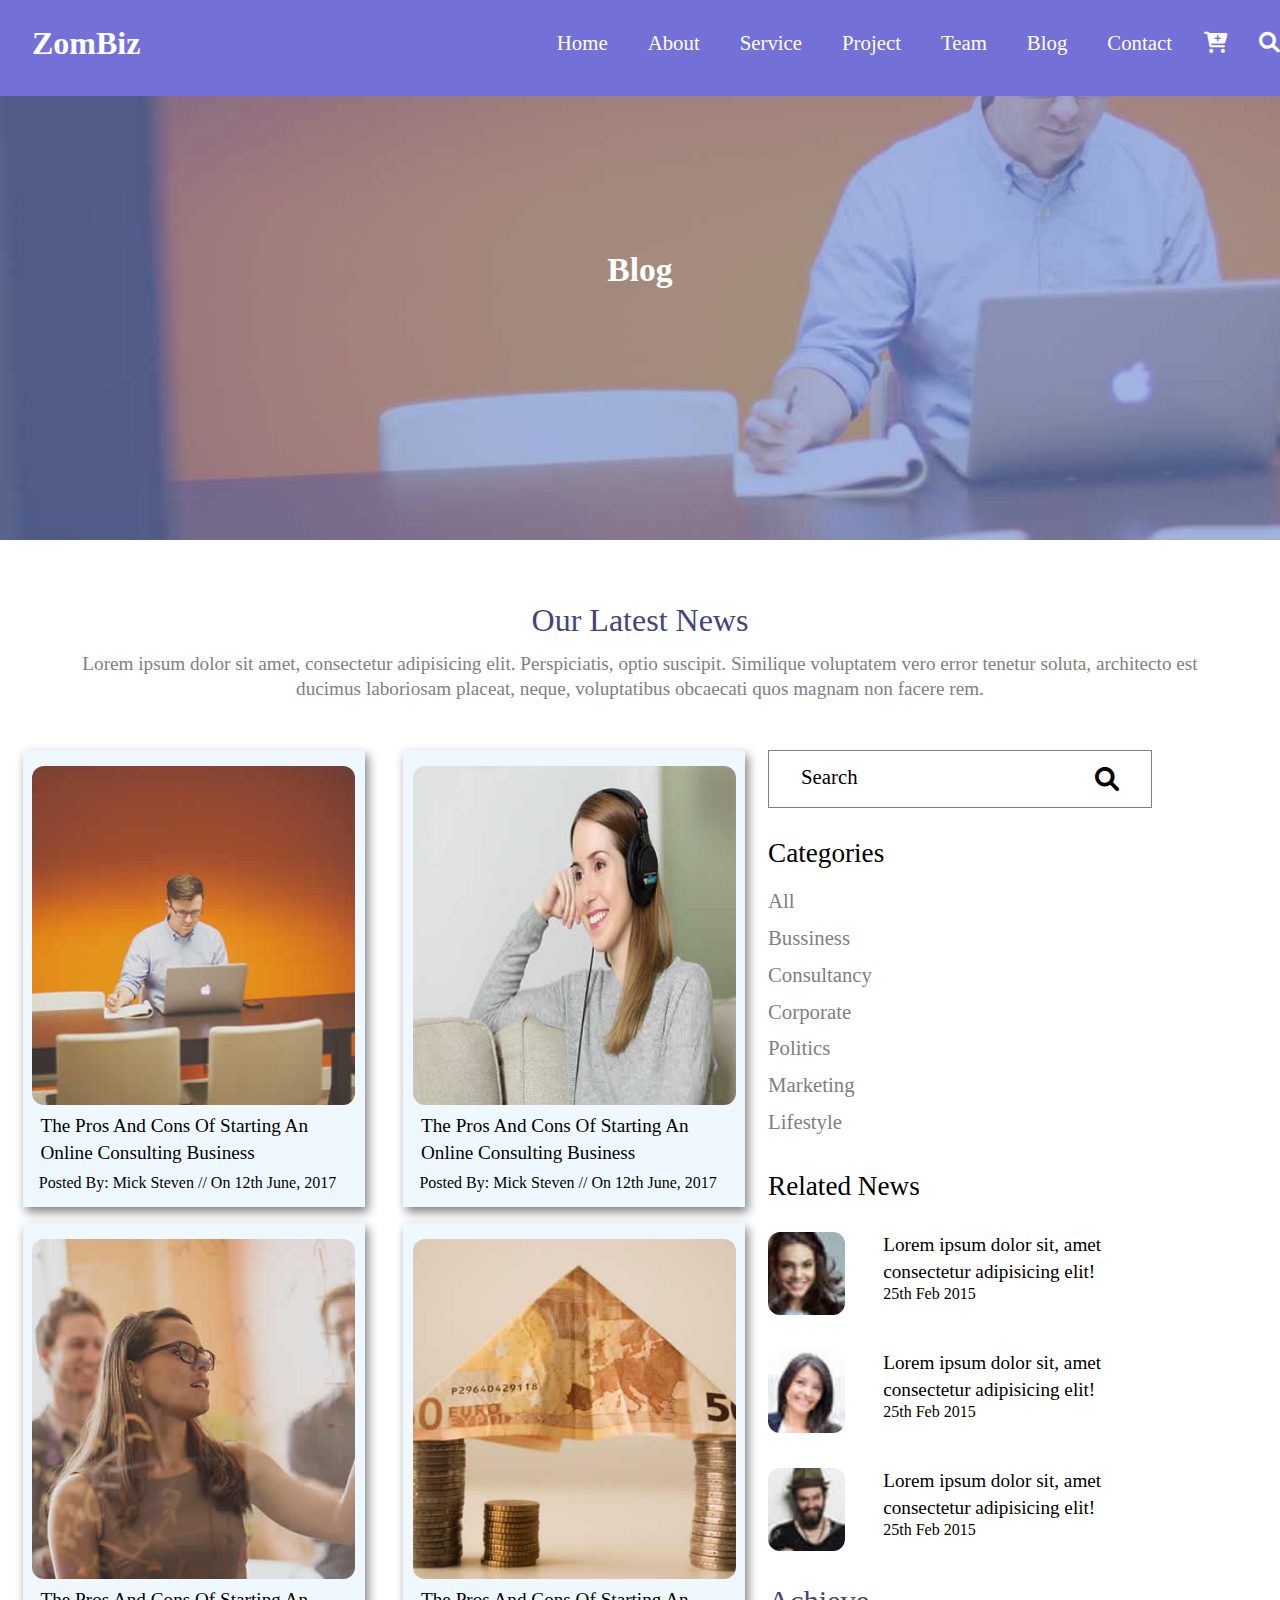
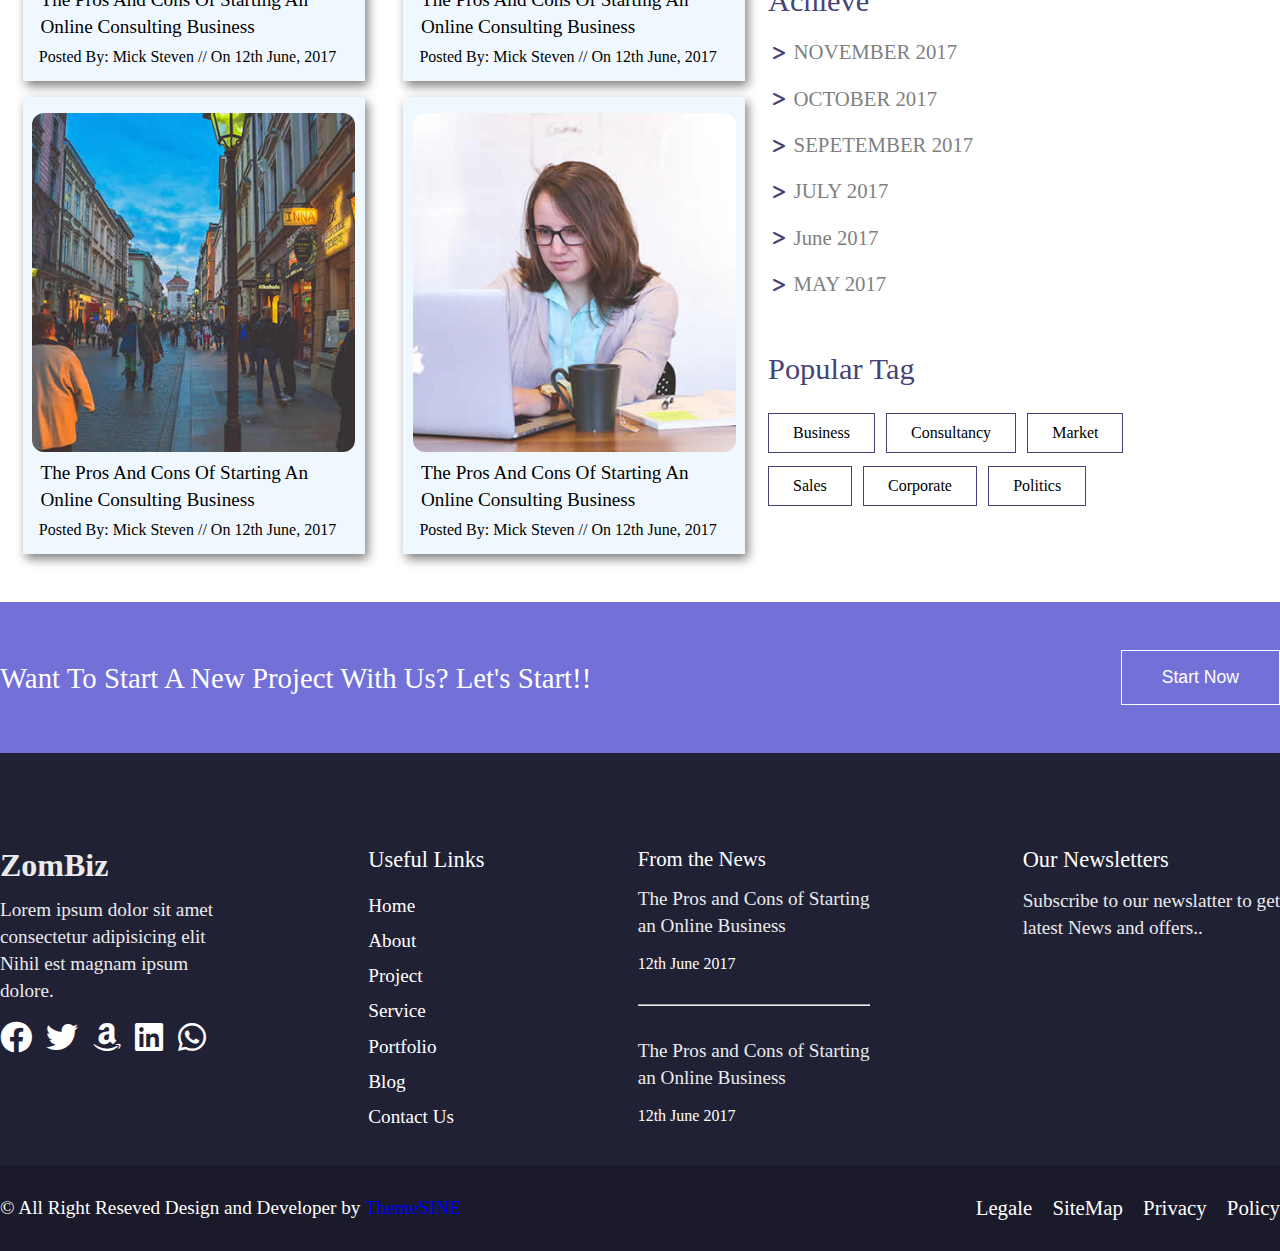
<file: blog.html>
<!DOCTYPE html>
<html lang="en">
<head>
    <meta charset="UTF-8">
    <meta http-equiv="X-UA-Compatible" content="IE=edge">
    <meta name="viewport" content="width=device-width, initial-scale=1.0">
    <title>Blog Page</title>
    <!-- style css -->
    <link rel="stylesheet" href="./assets/stylesheet/style.css">
    <!-- font awesome -->
    <link rel="stylesheet" href="https://cdnjs.cloudflare.com/ajax/libs/font-awesome/6.0.0/css/all.min.css"/>
    <!-- font family -->
    <link rel="preconnect" href="https://fonts.googleapis.com">
    <link rel="preconnect" href="https://fonts.gstatic.com" crossorigin>
    <link href="https://fonts.googleapis.com/css2?family=Montserrat:wght@100;200;300;400;500;600;700;800;900&display=swap" rel="stylesheet">
    </head>
    <body>
        <header class="header  sm-flex-100 ">
            <div class="container ">
                <div class=" header-item flex justify-between align-center navigation-container">
                    <h2 ><a href="./index.html"> ZomBiz</a></h2>
                    <div class="hamburg-container">
                        <i class="fa-solid fa-bars"></i>
                    </div>
                    <nav class="menus-container navigation-bar">
                        <ul class="nav-bar sm-nav">
                            <li><a  href="./index.html"> Home</a></li>
                            <li><a href="./about.html"> About</a></li>
                            <li><a href="./service.html"> Service</a></li>
                            <li><a href="./project.html"> Project</a></li>
                            <li><a href="./team.html"> Team</a></li>
                            <li><a class="active" href="#"> Blog</a></li>
                            <li><a href="./contect.html"> Contact</a></li>
                            <li><i class="fa-solid fa-cart-plus"></i></li>
                            <li><i class="fa-solid fa-magnifying-glass"></i></li>
                        </ul>
                    </nav>
                </div>
            </div>
        </header>
    <!-- main start -->
    <main>
        <section class=" blog-hero-section">
            <article class="container blog-hero-article">
                <h2>Blog</h2>
            </article>
        </section>
        <!-- our latest news start -->
        <section class="latest-section">
            <article class="latest-article container">
                <h2>Our Latest News</h2>
                <p>Lorem ipsum dolor sit amet, consectetur adipisicing elit. Perspiciatis,
             optio suscipit. Similique voluptatem vero error tenetur soluta, architecto est
             ducimus laboriosam placeat, neque, voluptatibus obcaecati quos magnam non facere rem.</p>
            </article>
            <article class="blog-image-box sm-blog-image-box container">
               <article class="blog sm-blog">
                    <article class="box sm-blog-box"> 
                        <figure class="finish-animt">
                            <img class="full-width" src="./assets/blog/bl1.jpg" alt="blog">
                        </figure>
                        <article class="min-box sm-min-box">
                            <p>The Pros And Cons Of Starting An Online Consulting Business
                            </p>
                            <span> Posted By: <small>  Mick Steven</small> // On  <small>12th June, 2017</small> </span>
                        </article>
                      
                    </article>
                    <article class="box sm-blog-box">
                        <figure  class="finish-animt">
                            <img class="full-width" src="./assets/blog/bl2.jpg" alt="blog">
                        </figure>
                        <article class="min-box">
                            <p>The Pros And Cons Of Starting An Online Consulting Business
                            </p>
                            <span> Posted By: <small>  Mick Steven</small> // On  <small>12th June, 2017</small> </span>
                        </article>
                    </article>
                    <article class="box sm-blog-box">
                        <figure class="finish-animt">
                            <img class="full-width" src="./assets/blog/bl3.jpg" alt="blog">
                        </figure>
                        <article class="min-box">
                            <p>The Pros And Cons Of Starting An Online Consulting Business
                            </p>
                            <span> Posted By: <small>  Mick Steven</small> // On  <small>12th June, 2017</small> </span>
                        </article>
                    </article>
                    <article class="box sm-blog-box">
                        <figure class="finish-animt">
                            <img class="full-width" src="./assets/blog/bl4.jpg" alt="blog">
                        </figure>
                        <article class="min-box">
                            <p>The Pros And Cons Of Starting An Online Consulting Business
                            </p>
                            <span> Posted By: <small>  Mick Steven</small> // On  <small>12th June, 2017</small> </span>
                        </article>
                    </article>
                    <article class="box sm-blog-box">
                        <figure class="finish-animt">
                            <img class="full-width" src="./assets/blog/bl5.jpg" alt="blog">
                        </figure>
                        <article class="min-box">
                            <p>The Pros And Cons Of Starting An Online Consulting Business
                            </p>
                            <span> Posted By: <small>  Mick Steven</small> // On  <small>12th June, 2017</small> </span>
                        </article>
                    </article>
                    <article class="box sm-blog-box">
                        <figure class="finish-animt">
                            <img class="full-width" src="./assets/blog/bl6.jpg" alt="blog">
                        </figure>
                        <article class="min-box">
                            <p>The Pros And Cons Of Starting An Online Consulting Business
                            </p>
                             <span> Posted By: <small>  Mick Steven</small> // On  <small>12th June, 2017</small> </span>
                        </article>
                    </article>
               </article>
               <article class="blog-sidebar">
                   
                <div class="search"> 
                    <h5>Search</h5>
                    <i class="fa-solid fa-magnifying-glass"></i>
                </div>
                <h4>Categories</h4>
                <ul>
                    <li><a href="#"> All</a></li>
                    <li><a href="#"> Bussiness</a></li>
                    <li><a href="#"> Consultancy</a></li>
                    <li><a href="#"> Corporate</a></li>
                    <li><a href="#"> Politics</a></li>
                    <li><a href="#"> Marketing</a></li>
                    <li><a href="#"> Lifestyle</a></li>
                </ul>
                
                <h4 class="related-news">Related News</h4>
                <div class="blog-img-sidebar">
                    <div class="flex-20">
                        <figure class="finish-animt">
                            <img class="full-width" src="./assets/blog/cmn1.jpg" alt=" blog">
                        </figure>
                    </div>
                    <div class="flex-70">
                        <p>Lorem ipsum dolor sit, amet consectetur adipisicing elit!</p>
                        <span>25th Feb 2015</span>
                    </div>
                </div>
                <div class="blog-img-sidebar">
                    <div class="flex-20">
                        <figure class="finish-animt">
                            <img class="full-width" src="./assets/blog/cmn2.jpg" alt=" blog">
                        </figure>
                    </div>
                    <div class="flex-70">
                        <p>Lorem ipsum dolor sit, amet consectetur adipisicing elit!</p>
                        <span>25th Feb 2015</span>
                    </div>
                </div>
                <div class="blog-img-sidebar">
                    <div class="flex-20">
                        <figure class="finish-animt">
                            <img class="full-width" src="./assets/blog/cmn3.jpg" alt=" blog">
                        </figure>
                    </div>
                    <div class="flex-70">
                        <p>Lorem ipsum dolor sit, amet consectetur adipisicing elit!</p>
                        <span>25th Feb 2015</span>
                    </div>
                </div>
        </div>

        <article>
            <h3 class="achieve-heading">Achieve</h3>
            <ul class="month-list">
                <li><i class="fa-solid fa-greater-than"></i> <a href="#"> NOVEMBER  2017</a></li>
                <li><i class="fa-solid fa-greater-than"></i> <a href="#"> OCTOBER 2017</a></li> 
                <li><i class="fa-solid fa-greater-than"></i> <a href="#"> SEPETEMBER 2017</a></li>
                <li><i class="fa-solid fa-greater-than"></i> <a href="#"> JULY 2017</a></li>
                <li><i class="fa-solid fa-greater-than"></i> <a href="#"> June 2017</a></li>
                <li><i class="fa-solid fa-greater-than"></i> <a href="#"> MAY 2017</a></li>
            </ul>
        </article>
        <article class="popular-tag">
            <h3> Popular Tag</h3>
            <div class="popular-box" >
                <h5> Business</h5>
                <h5> Consultancy</h5>
                <h5> Market</h5>
                <h5> Sales</h5>
                <h5> Corporate</h5>
                <h5> Politics</h5>
            </div>
        </article>
               </article>
      
           
            </article>
        
        </section>
       
        <section class="start-section">
            <article class="start-article container sm-project">
                <p>want to start a new project with us? let's start!! </p>
                <div>
                    <button> <a href="#"> Start Now</a></button>
                </div>

            </article>
        </section>
    </main>
    <!-- footer start  -->
    <footer class="footer">
        <section >
            <div class="container">
            <article class="footer-article sm-footer">
                <article class="">
                    <h2>ZomBiz </h2>
                    <p>Lorem ipsum dolor sit amet <br> consectetur adipisicing elit <br>
                        Nihil est magnam ipsum <br> dolore.</p>
                    <nav class="nav-animt">
                        <ul class="ul">
                            <li> <a href="https://www.facebook.com/"> <i class="fa-brands fa-facebook"></i></a></li>
                            <li> <a href="https://twitter.com"><i class="fa-brands fa-twitter"></i></a></li>
                            <li> <a href="https://www.amazon.in"> <i class="fa-brands fa-amazon"></i></a></li>
                            <li>
                                <a href="https://www.linkedin.com"><i class="fa-brands fa-linkedin"></i></a>
                            </li>
                            <li>
                                <a href="https://web.whatsapp.com"><i class="fa-brands fa-whatsapp"></i></a>
                            </li>
                        </ul>
                    </nav>
                </article>

                <article class="footer-arti-nav sm-margin">
                    <h3>Useful Links </h3>
                    <nav>
                        <ul>
                            <li><a href="./index.html"> Home</a></li>
                            <li><a href="./about.html"> About</a></li>
                            <li><a href="./project.html"> Project</a></li>
                            <li><a href="./service.html"> Service</a></li>
                            <li><a href="./team.html"> Portfolio</a></li>
                            <li><a href="./blog.html"> Blog</a></li>
                            <li><a href="./contect.html"> Contact Us</a></li>
                        </ul>
                    </nav>

                </article>

                <article class="footer-news">
                    <h3>From the News</h3>
                    <p>The Pros and Cons of Starting <br> an
                        Online Business</p>
                    <span>12th June 2017</span>
                    <hr>
                    <p>The Pros and Cons of Starting <br> an
                        Online Business</p>
                    <span>12th June 2017</span>

                </article>

                <article class="footer-Newsletters sm-margin">
                    <h3>Our Newsletters </h3>
                    <p>  Subscribe to our newslatter to get <br> latest News and offers.. 
                        </p>
                </article>
            </article>
            </div>
        </section>

        <div class="small-footer">
            <article class="container small-footer-article sm-flex sm-column sm-footer-m ">
            <small>&COPY; All Right Reseved Design and Developer by <span>ThemeSINE</span></small>
            <p>legale SiteMap privacy policy</p>
            </article>
        </div>
    </footer>

            
            <script src="./assets/js/index.js"></script>
    </body>
</html>
</file>
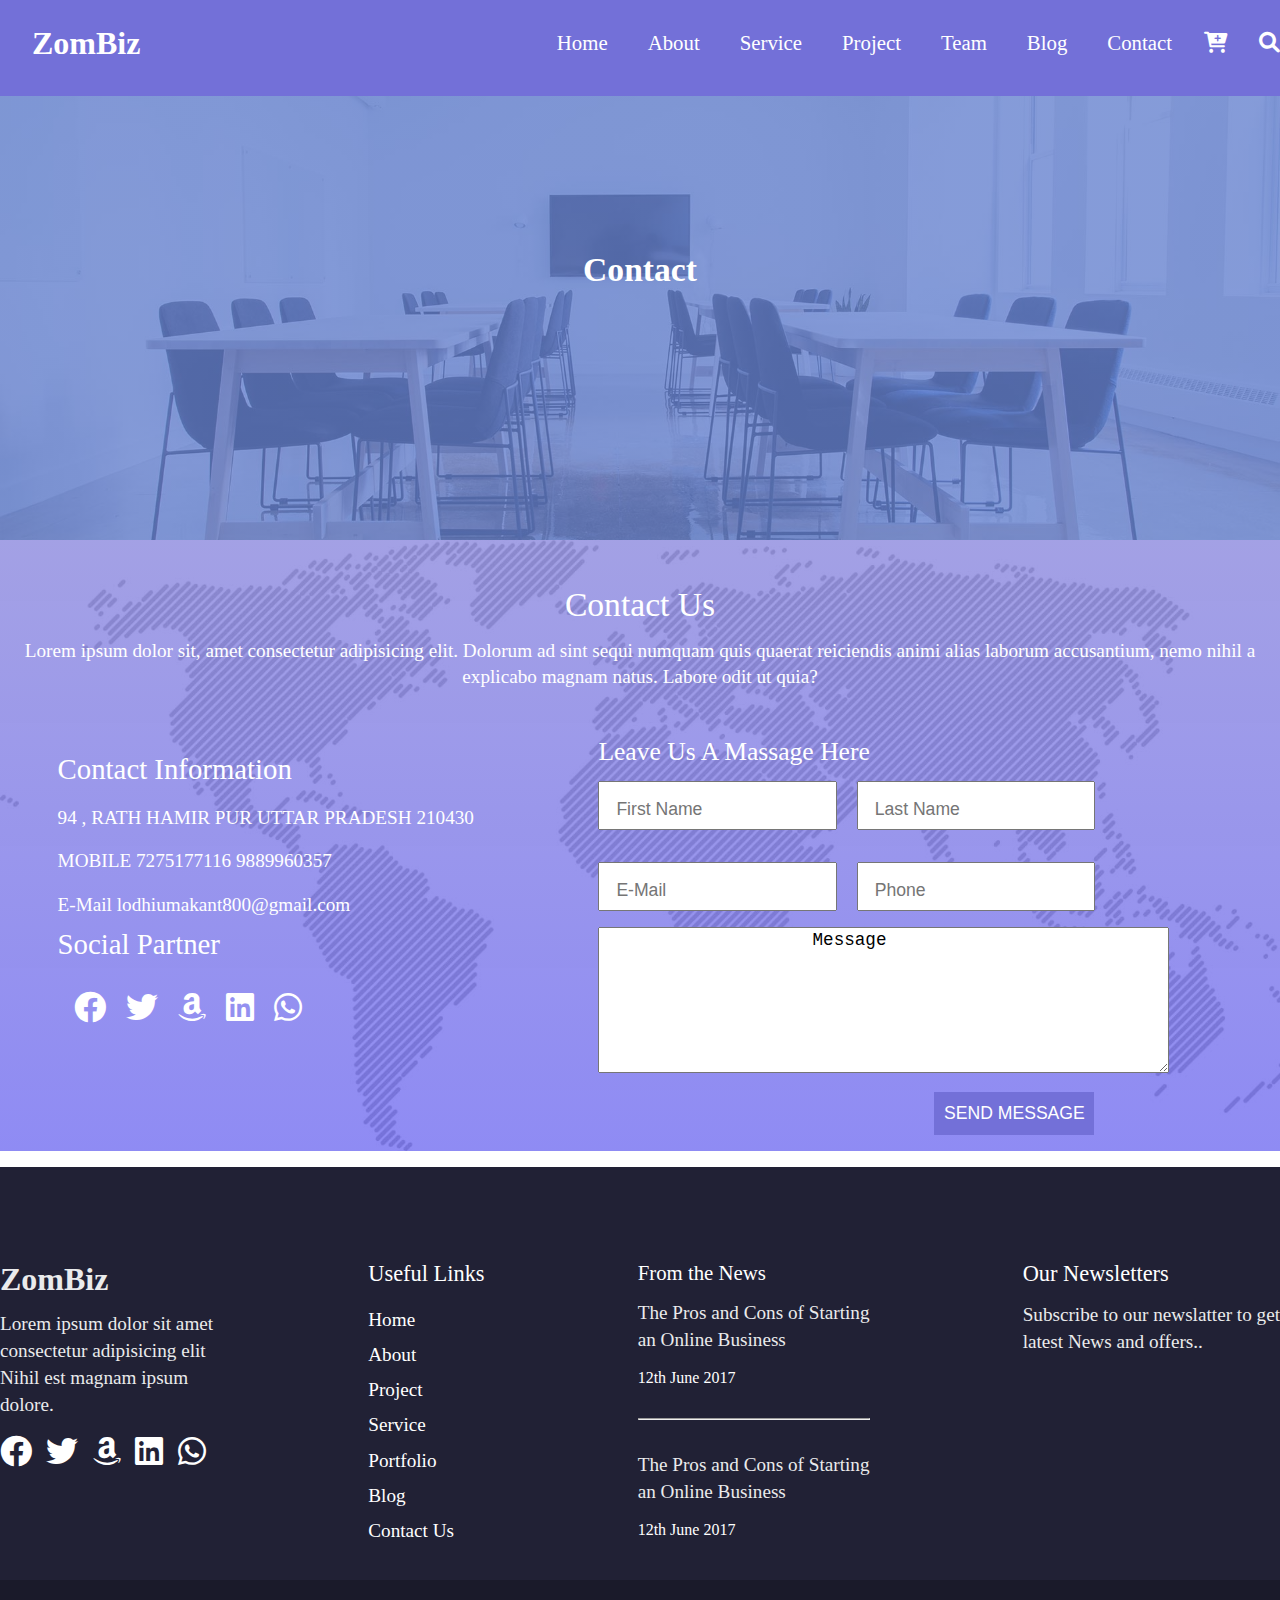
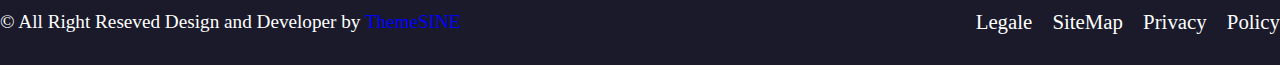
<file: contect.html>
<!DOCTYPE html>
<html lang="en">
<head>
    <meta charset="UTF-8">
    <meta http-equiv="X-UA-Compatible" content="IE=edge">
    <meta name="viewport" content="width=device-width, initial-scale=1.0">
    <title>contect  page</title>
    <!-- style css -->
    <link rel="stylesheet" href="./assets/stylesheet/style.css">
    <!-- font awesome -->
    <link rel="stylesheet" href="https://cdnjs.cloudflare.com/ajax/libs/font-awesome/6.0.0/css/all.min.css"/>
    <!-- font family -->
    <link rel="preconnect" href="https://fonts.googleapis.com">
    <link rel="preconnect" href="https://fonts.gstatic.com" crossorigin>
    <link href="https://fonts.googleapis.com/css2?family=Montserrat:wght@100;200;300;400;500;600;700;800;900&display=swap" rel="stylesheet">
    </head>
    <body>
        <header class="header  sm-flex-100 ">
            <div class="container ">
                <div class=" header-item flex justify-between align-center navigation-container">
                    <h2 ><a href="./index.html"> ZomBiz</a></h2>
                    <div class="hamburg-container">
                        <i class="fa-solid fa-bars"></i>
                    </div>
                    <nav class="menus-container navigation-bar">
                        <ul class="nav-bar sm-nav">
                            <li><a  href="./index.html"> Home</a></li>
                            <li><a href="./about.html"> About</a></li>
                            <li><a href="./service.html"> Service</a></li>
                            <li><a href="./project.html"> Project</a></li>
                            <li><a href="./team.html"> Team</a></li>
                            <li><a href="./blog.html"> Blog</a></li>
                            <li><a class="active" href="#"> Contact</a></li>
                            <li><i class="fa-solid fa-cart-plus"></i></li>
                            <li><i class="fa-solid fa-magnifying-glass"></i></li>
                        </ul>
                    </nav>
                </div>
            </div>
        </header>
    <!-- main start  -->
    <main>
        <section class=" contect-hero-section">
            <article class="container contect-hero-article">
                <h2>Contact</h2>
                
            </article>
        </section>

        <!-- form section start -->
        <section class="contect-section">
            <article class="container">
                <article class="contect-article ">
                    <h2>Contact Us</h2>
                    <p>Lorem ipsum dolor sit, amet consectetur adipisicing elit. Dolorum ad sint sequi numquam quis
                        quaerat reiciendis animi alias laborum accusantium, nemo nihil a explicabo magnam natus. Labore
                        odit ut quia?</p>
                </article>
                <article class="contect-info sm-flex sm-column">
                    <article>
                        <h3> Contact Information </h3>
                        <ADDress>94 , RATH HAMIR PUR UTTAR PRADESH 210430 </ADDress>
                        <address> <strong>MOBILE</strong> 7275177116 9889960357</address>
                        <email> <strong>E-Mail</strong> lodhiumakant800@gmail.com</email>
                        <h3>Social Partner</h3>
                        <div>
                            <nav class="contect-nav nav-animt">
                                <a href="https://www.facebook.com/"> <i class="fa-brands fa-facebook"></i></a>
                                <a href="https://twitter.com"><i class="fa-brands fa-twitter"></i></a>
                                <a href="https://www.amazon.in"> <i class="fa-brands fa-amazon"></i></a>
                                <a href="https://www.linkedin.com"><i class="fa-brands fa-linkedin"></i></a>
                                <a href="https://web.whatsapp.com"><i class="fa-brands fa-whatsapp"></i></a>
                            </nav>
                        </div>

                    </article>
                    <fieldset class="form sm-flex sm-column sm-form">
                        <legend> Leave Us A Massage Here </legend>
                        <input class="sm-input" type="text" placeholder="First Name">
                        <input class="sm-input" type="text" placeholder="Last Name">
                        <input class="sm-input" type="text" placeholder="E-Mail">
                        <input class="sm-input" type="text" placeholder="Phone">
                        <textarea name="" id=" form" cols="50" rows="7" class="sm-full-width">
                    Message
                </textarea>
                        <div class="sm-submit submit-btn">
                            <button class="">Send Message</button>
        </main>
        <!-- footer start  -->
        
        <footer class="footer">
            <section >
                <div class="container">
                <article class="footer-article sm-footer">
                    <article class="">
                        <h2>ZomBiz </h2>
                        <p>Lorem ipsum dolor sit amet <br> consectetur adipisicing elit <br>
                            Nihil est magnam ipsum <br> dolore.</p>
                        <nav class="nav-animt">
                            <ul class="ul">
                                <li> <a href="https://www.facebook.com/"> <i class="fa-brands fa-facebook"></i></a></li>
                                <li> <a href="https://twitter.com"><i class="fa-brands fa-twitter"></i></a></li>
                                <li> <a href="https://www.amazon.in"> <i class="fa-brands fa-amazon"></i></a></li>
                                <li>
                                    <a href="https://www.linkedin.com"><i class="fa-brands fa-linkedin"></i></a>
                                </li>
                                <li>
                                    <a href="https://web.whatsapp.com"><i class="fa-brands fa-whatsapp"></i></a>
                                </li>
                            </ul>
                        </nav>
                    </article>
    
                    <article class="footer-arti-nav sm-margin">
                        <h3>Useful Links </h3>
                        <nav>
                            <ul>
                                <li><a href="./about.html"> Home</a></li>
                                <li><a href="./about.html"> About</a></li>
                                <li><a href="./project.html"> Project</a></li>
                                <li><a href="./service.html"> Service</a></li>
                                <li><a href="./team.html"> Portfolio</a></li>
                                <li><a href="./blog.html"> Blog</a></li>
                                <li><a href="./contect.html"> Contact Us</a></li>
                            </ul>
                        </nav>
    
                    </article>
    
                    <article class="footer-news">
                        <h3>From the News</h3>
                        <p>The Pros and Cons of Starting <br> an
                            Online Business</p>
                        <span>12th June 2017</span>
                        <hr>
                        <p>The Pros and Cons of Starting <br> an
                            Online Business</p>
                        <span>12th June 2017</span>
    
                    </article>
    
                    <article class="footer-Newsletters sm-margin">
                        <h3>Our Newsletters </h3>
                        <p>  Subscribe to our newslatter to get <br> latest News and offers.. 
                            </p>
                    </article>
                </article>
                </div>
            </section>
    
            <div class="small-footer">
                <article class="container small-footer-article sm-flex sm-column sm-footer-m ">
                <small>&COPY; All Right Reseved Design and Developer by <span>ThemeSINE</span></small>
                <p>legale SiteMap privacy policy</p>
                </article>
            </div>
        </footer>
        <script src="./assets/js/index.js"></script>
    </body>
    </html>
</file>
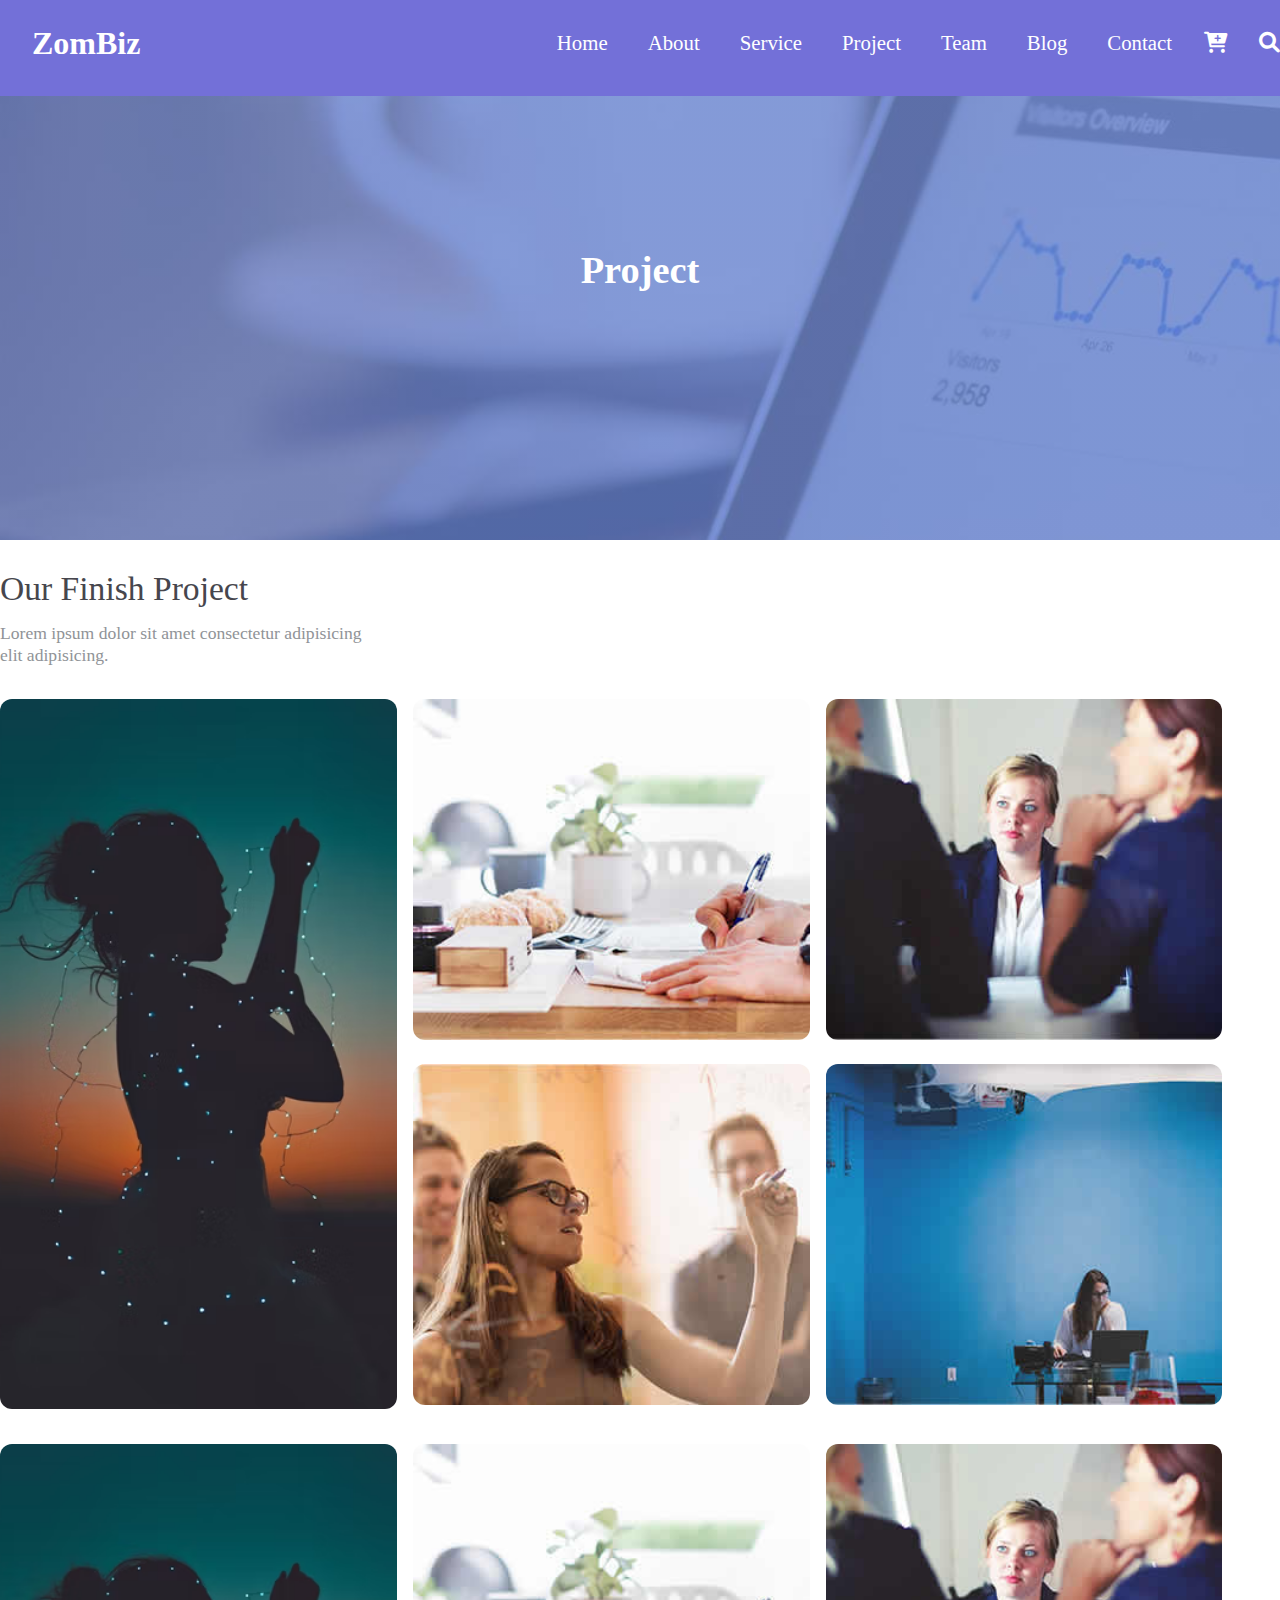
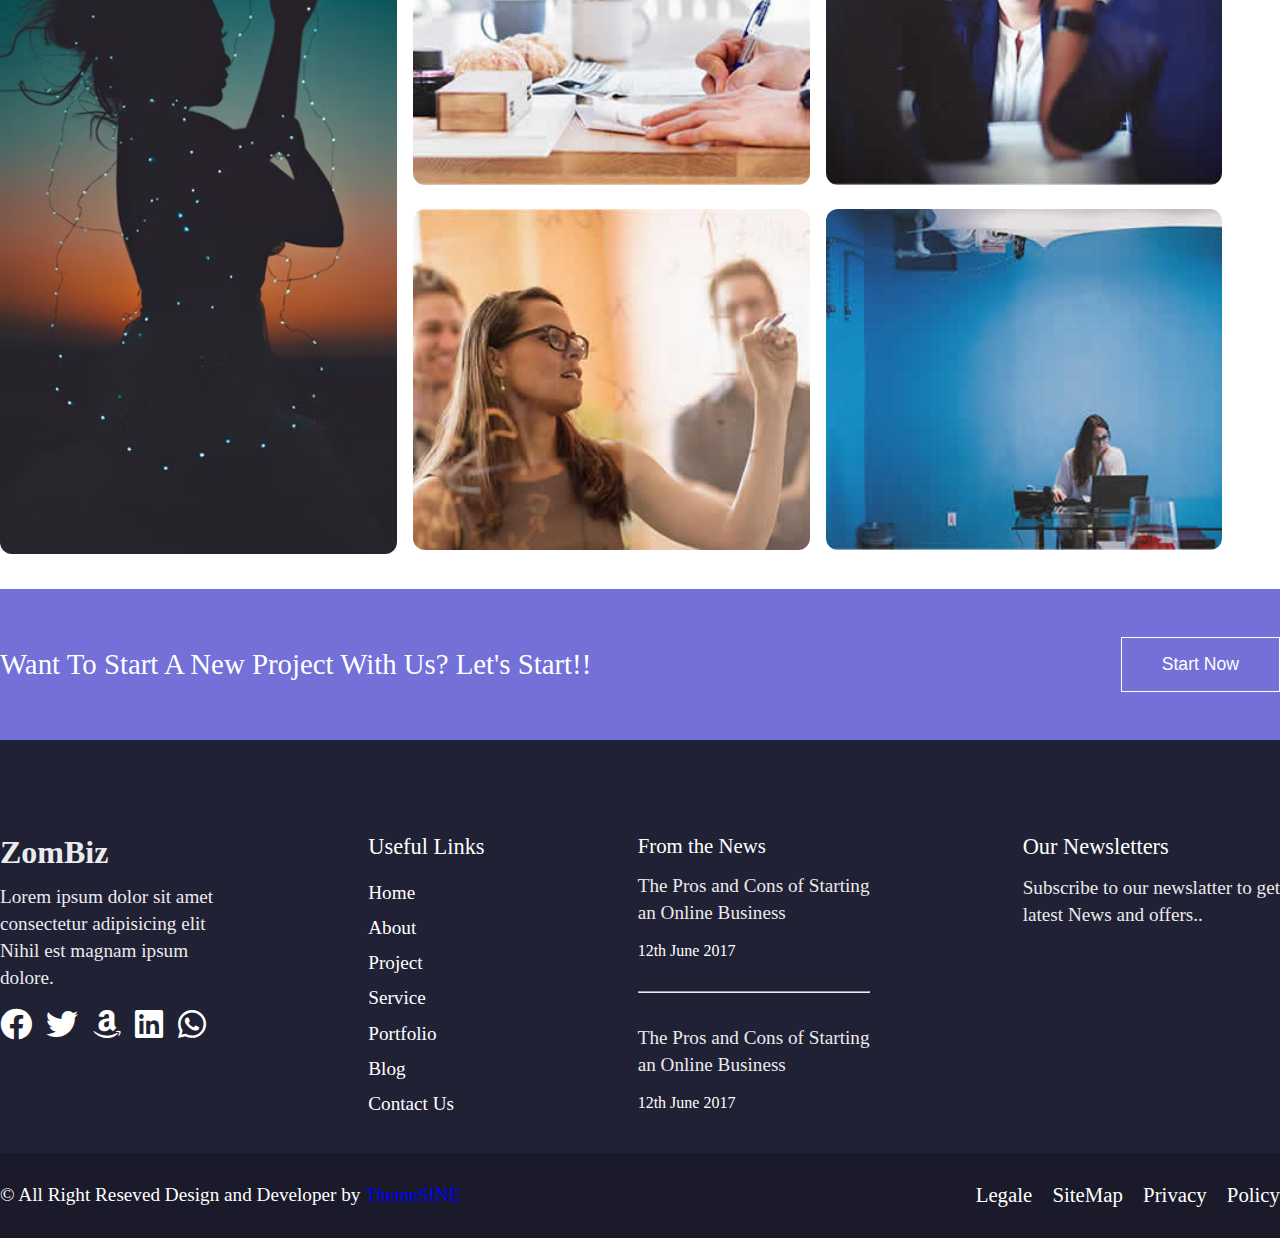
<file: project.html>
<!DOCTYPE html>
<html lang="en">

<head>
    <meta charset="UTF-8">
    <meta http-equiv="X-UA-Compatible" content="IE=edge">
    <meta name="viewport" content="width=device-width, initial-scale=1.0">
    <title>project page</title>
    <!-- style css -->
    <link rel="stylesheet" href="./assets/stylesheet/style.css">
    <!-- font awesome -->
    <link rel="stylesheet" href="https://cdnjs.cloudflare.com/ajax/libs/font-awesome/6.0.0/css/all.min.css" />
    <!-- font family -->
    <link rel="preconnect" href="https://fonts.googleapis.com">
    <link rel="preconnect" href="https://fonts.gstatic.com" crossorigin>
    <link
        href="https://fonts.googleapis.com/css2?family=Montserrat:wght@100;200;300;400;500;600;700;800;900&display=swap"
        rel="stylesheet">
</head>

<body>
    <header class="header  sm-flex-100 ">
        <div class="container ">
            <div class=" header-item flex justify-between align-center navigation-container">
                <h2><a href="./index.html"> ZomBiz</a></h2>
                <div class="hamburg-container">
                    <i class="fa-solid fa-bars"></i>
                </div>
                <nav class="menus-container navigation-bar">
                    <ul class="nav-bar sm-nav">
                        <li><a  href="./index.html"> Home</a></li>
                        <li><a href="./about.html"> About</a></li>
                        <li><a href="./service.html"> Service</a></li>
                        <li><a class="active" href="#"> Project</a></li>
                        <li><a href="./team.html"> Team</a></li>
                        <li><a href="./blog.html"> Blog</a></li>
                        <li><a href="./contect.html"> Contact</a></li>
                        <li><i class="fa-solid fa-cart-plus"></i></li>
                        <li><i class="fa-solid fa-magnifying-glass"></i></li>
                    </ul>
                </nav>
            </div>
        </div>
    </header>
    <!-- main start  -->
    <main>
        <section class=" project-hero-section">
            <article class="container project-hero-article">
                <h2>Project</h2>
            </article>
        </section>
        <!-- finish project section -->

        <section class="finish-project container ">
            <article class="finish-article sm-text-align">
                <h2> Our Finish Project </h2>
                <p>Lorem ipsum dolor sit amet consectetur adipisicing <br> elit adipisicing.</p>
            </article>
            <div class="image-box sm-flex sm-column">
                <div class="div1 sm-margin sm-flex-100">
                    <figure class="finish-animt">
                        <img class="full-width img1 sm-full-width" src="./assets/project/project1.avif" alt="project">
                    </figure>
                </div>
                <div class="div2 sm-flex-100 ">
                    <figure class="finish-animt">
                        <img class="full-width sm-full-width" src="./assets/project/project2.jpg" alt="project">
                    </figure>
                </div>
                <div class="div3 sm-flex-25">
                    <figure  class="finish-animt">
                        <img class="full-width sm-full-width" src="./assets/project/project3.jpg" alt="project">
                    </figure>
                </div>
                <div class="div4 sm-flex-25">
                    <figure class="finish-animt">
                        <img class="full-width sm-full-width" src="./assets/project/project4.jpg" alt="project">
                    </figure>
                </div>
                <div class="div5 sm-flex-25">
                    <figure  class="finish-animt">
                        <img class="full-width sm-full-width" src="./assets/project/project5.jpg" alt="project">
                    </figure>
                </div>
            </div>
        </section>

        <section class="finish-project container ">
            <div class="image-box sm-flex sm-column">
                <div class="div1 sm-margin sm-flex-100">
                    <figure class="finish-animt">
                        <img class="full-width img1 sm-full-width" src="./assets/project/project1.avif" alt="project">
                    </figure>
                </div>
                <div class="div2 sm-flex-100 ">
                    <figure class="finish-animt">
                        <img class="full-width sm-full-width" src="./assets/project/project2.jpg" alt="project">
                    </figure>
                </div>
                <div class="div3 sm-flex-25">
                    <figure class="finish-animt">
                        <img class="full-width sm-full-width" src="./assets/project/project3.jpg" alt="project">
                    </figure>
                </div>
                <div class="div4 sm-flex-25">
                    <figure class="finish-animt">
                        <img class="full-width sm-full-width" src="./assets/project/project4.jpg" alt="project">
                    </figure>
                </div>
                <div class="div5 sm-flex-25">
                    <figure class="finish-animt">
                        <img class="full-width sm-full-width" src="./assets/project/project5.jpg" alt="project">
                    </figure>
                </div>
            </div>
        </section>
        <!-- project start section -->
        <section class="start-section">
            <article class="start-article container sm-project">
                <p>want to start a new project with us? let's start!! </p>
                <div>
                    <button> <a href="#"> Start Now</a></button>
                </div>

            </article>
        </section>
    </main>
    <!-- footer start  -->
    <footer class="footer">
        <section>
            <div class="container">
                <article class="footer-article sm-footer">
                    <article class="">
                        <h2>ZomBiz </h2>
                        <p>Lorem ipsum dolor sit amet <br> consectetur adipisicing elit <br>
                            Nihil est magnam ipsum <br> dolore.</p>
                        <nav class="nav-animt">
                            <ul class="ul">
                                <li> <a href="https://www.facebook.com/"> <i class="fa-brands fa-facebook"></i></a></li>
                                <li> <a href="https://twitter.com"><i class="fa-brands fa-twitter"></i></a></li>
                                <li> <a href="https://www.amazon.in"> <i class="fa-brands fa-amazon"></i></a></li>
                                <li>
                                    <a href="https://www.linkedin.com"><i class="fa-brands fa-linkedin"></i></a>
                                </li>
                                <li>
                                    <a href="https://web.whatsapp.com"><i class="fa-brands fa-whatsapp"></i></a>
                                </li>
                            </ul>
                        </nav>
                    </article>

                    <article class="footer-arti-nav sm-margin">
                        <h3>Useful Links </h3>
                        <nav>
                            <ul>
                                <li><a href="./index.html"> Home</a></li>
                                <li><a href="./about.html"> About</a></li>
                                <li><a href="./project.html"> Project</a></li>
                                <li><a href="./service.html"> Service</a></li>
                                <li><a href="./team.html"> Portfolio</a></li>
                                <li><a href="./blog.html"> Blog</a></li>
                                <li><a href="./contect.html"> Contact Us</a></li>
                            </ul>
                        </nav>

                    </article>

                    <article class="footer-news">
                        <h3>From the News</h3>
                        <p>The Pros and Cons of Starting <br> an
                            Online Business</p>
                        <span>12th June 2017</span>
                        <hr>
                        <p>The Pros and Cons of Starting <br> an
                            Online Business</p>
                        <span>12th June 2017</span>

                    </article>

                    <article class="footer-Newsletters sm-margin">
                        <h3>Our Newsletters </h3>
                        <p> Subscribe to our newslatter to get <br> latest News and offers..
                        </p>
                    </article>
                </article>
            </div>
        </section>

        <div class="small-footer">
            <article class="container small-footer-article sm-flex sm-column sm-footer-m ">
                <small>&COPY; All Right Reseved Design and Developer by <span>ThemeSINE</span></small>
                <p>legale SiteMap privacy policy</p>
            </article>
        </div>
    </footer>


    <script src="./assets/js/index.js"></script>
</body>

</html>
</file>
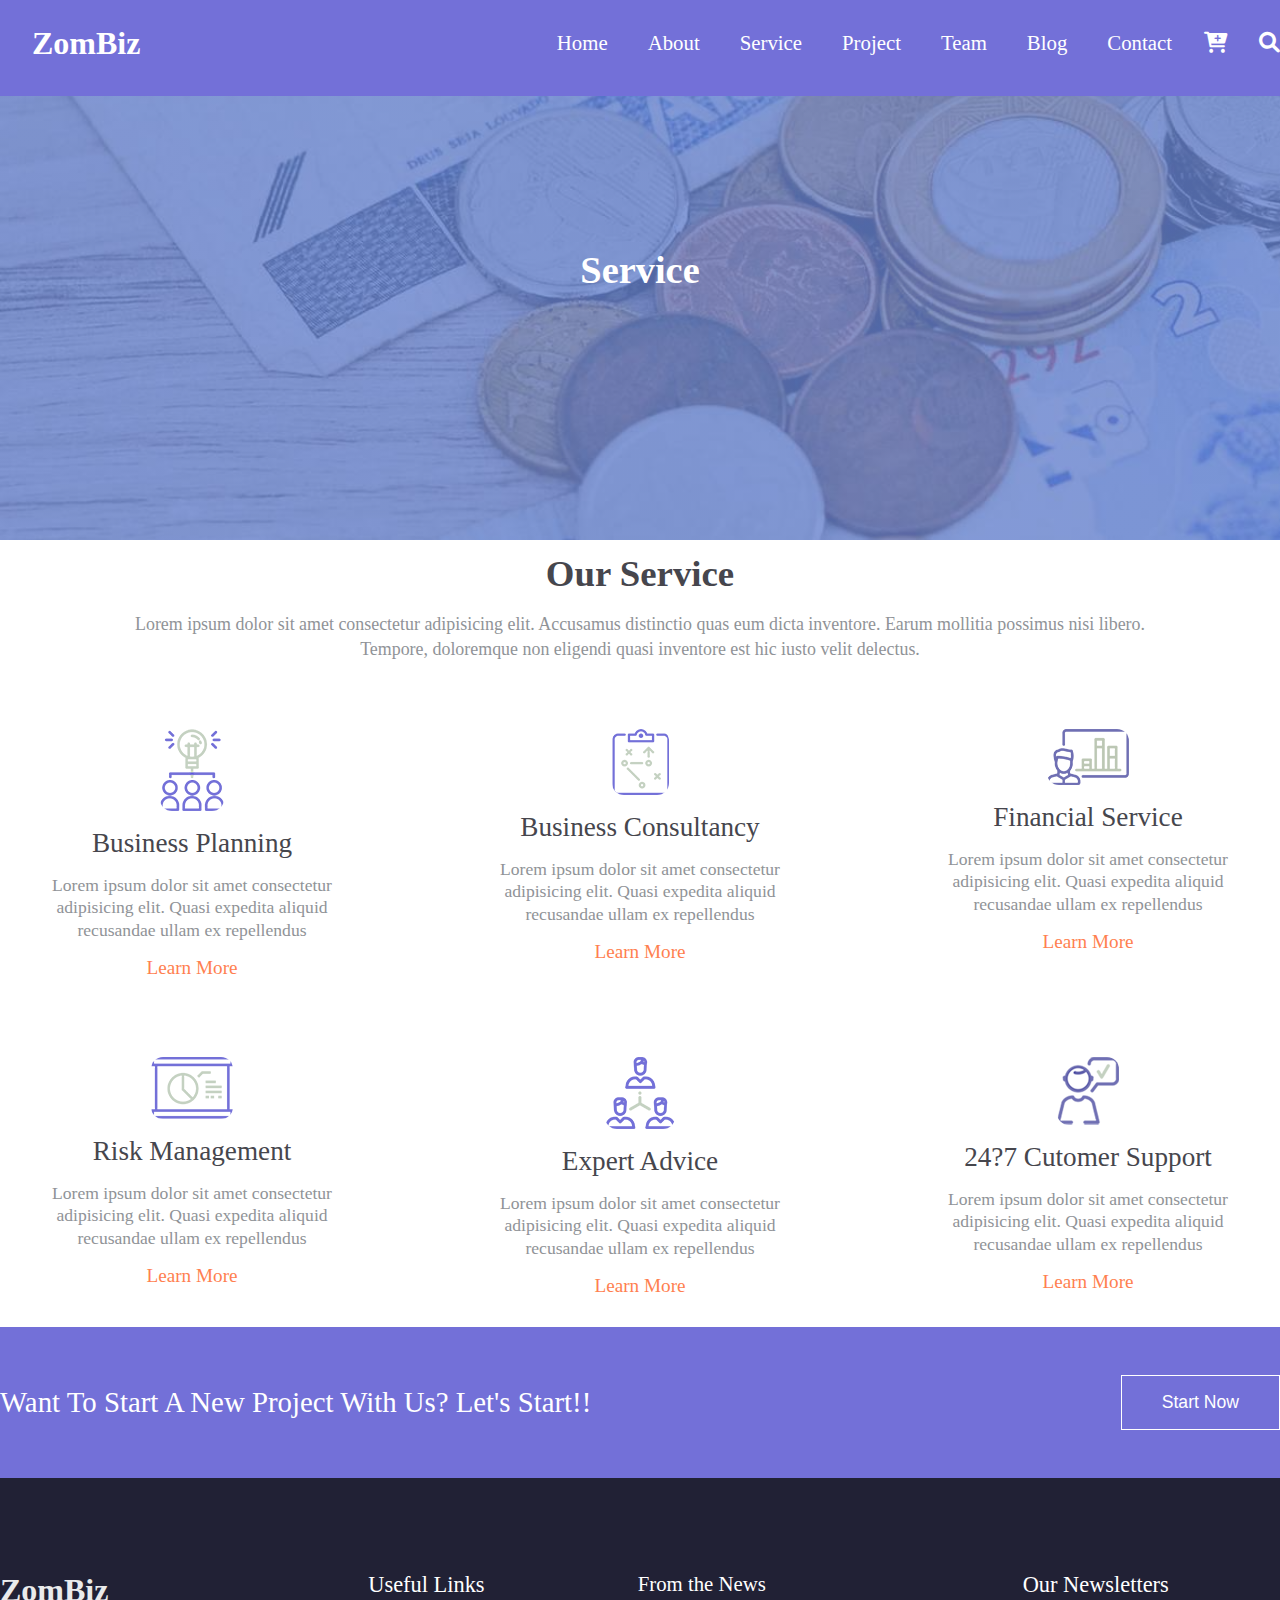
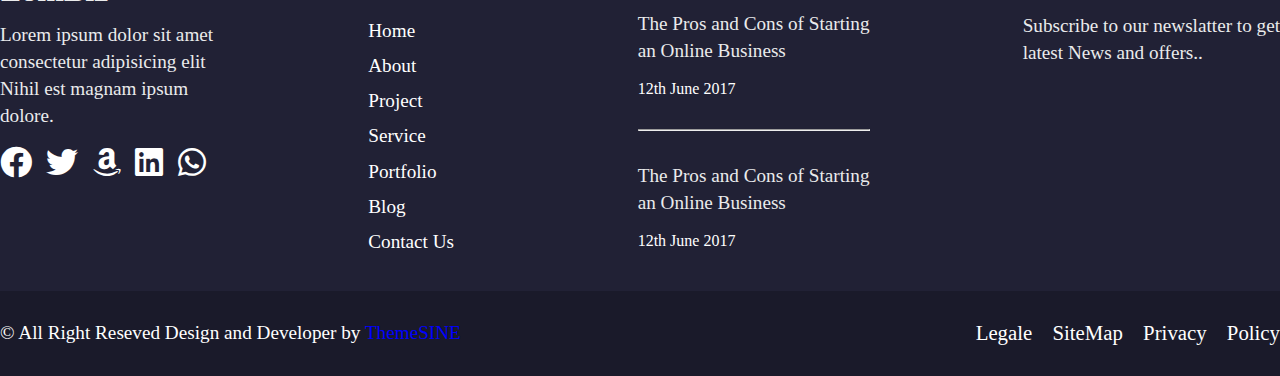
<file: service.html>
<!DOCTYPE html>
<html lang="en">

<head>
    <meta charset="UTF-8">
    <meta http-equiv="X-UA-Compatible" content="IE=edge">
    <meta name="viewport" content="width=device-width, initial-scale=1.0">
    <title>service page</title>
    <!-- style css -->
    <link rel="stylesheet" href="./assets/stylesheet/style.css">
    <!-- font awesome -->
    <link rel="stylesheet" href="https://cdnjs.cloudflare.com/ajax/libs/font-awesome/6.0.0/css/all.min.css" />
    <!-- font family -->
    <link rel="preconnect" href="https://fonts.googleapis.com">
    <link rel="preconnect" href="https://fonts.gstatic.com" crossorigin>
    <link
        href="https://fonts.googleapis.com/css2?family=Montserrat:wght@100;200;300;400;500;600;700;800;900&display=swap"
        rel="stylesheet">
</head>

<body>
    <header class="header  sm-flex-100 ">
        <div class="container ">
            <div class=" header-item flex justify-between align-center navigation-container">
                <h2><a href="./index.html"> ZomBiz</a></h2>
                <div class="hamburg-container">
                    <i class="fa-solid fa-bars"></i>
                </div>
                <nav class="menus-container navigation-bar">
                    <ul class="nav-bar sm-nav">
                        <li><a  href="./service.html"> Home</a></li>
                        <li><a href="./about.html"> About</a></li>
                        <li><a class="active" href="#"> Service</a></li>
                        <li><a href="./project.html"> Project</a></li>
                        <li><a href="./team.html"> Team</a></li>
                        <li><a href="./blog.html"> Blog</a></li>
                        <li><a href="./contect.html"> Contact</a></li>
                        <li><i class="fa-solid fa-cart-plus"></i></li>
                        <li><i class="fa-solid fa-magnifying-glass"></i></li>
                    </ul>
                </nav>
            </div>
        </div>
    </header>
    <!-- main start -->
    <main>
        <section class="service-hero-section">
            <article class="service-hero-article">
                <h2>Service</h2>
            </article>
        </section>

        <!-- service section -->

        <section class="service-section">
            <article class="container  sm-flex-100">
                <article class="service-article ">
                    <h2> Our Service</h2>
                    <p>Lorem ipsum dolor sit amet consectetur adipisicing elit. Accusamus distinctio quas eum dicta
                        inventore. Earum mollitia possimus nisi libero. Tempore, doloremque non eligendi quasi inventore
                        est hic iusto velit delectus.</p>
                </article>

                <article class="service-article-box sm-wrap">
                    <article class="flex-30 service-animt sm-flex-100">
                        <figure>
                            <img src="./assets/service/service1.png" alt="service">
                        </figure>
                        <h3>Business Planning</h3>
                        <p>Lorem ipsum dolor sit amet consectetur adipisicing elit. Quasi expedita aliquid recusandae
                            ullam ex repellendus </p>
                        <a href="#"> Learn More</a>
                    </article>

                    <article class="flex-30 service-animt sm-flex-100">
                        <figure>
                            <img src="./assets/service/service2.png" alt="service">
                        </figure>
                        <h3>Business Consultancy</h3>
                        <p>Lorem ipsum dolor sit amet consectetur adipisicing elit. Quasi expedita aliquid recusandae
                            ullam ex repellendus </p>
                        <a href="#"> Learn More</a>
                    </article>

                    <article class="flex-30 service-animt sm-flex-100">
                        <figure>
                            <img src="./assets/service/service3.png" alt="service">
                        </figure>
                        <h3>Financial Service </h3>
                        <p>Lorem ipsum dolor sit amet consectetur adipisicing elit. Quasi expedita aliquid recusandae
                            ullam ex repellendus </p>
                        <a href="#"> Learn More</a>
                    </article>

                    <article class="flex-30 service-animt sm-flex-100">
                        <figure>
                            <img src="./assets/service/service4.png" alt="service">
                        </figure>
                        <h3>Risk Management</h3>
                        <p>Lorem ipsum dolor sit amet consectetur adipisicing elit. Quasi expedita aliquid recusandae
                            ullam ex repellendus </p>
                        <a href="#"> Learn More</a>
                    </article>

                    <article class="flex-30 service-animt sm-flex-100">
                        <figure>
                            <img src="./assets/service/service5.png" alt="service">
                        </figure>
                        <h3>Expert Advice</h3>
                        <p>Lorem ipsum dolor sit amet consectetur adipisicing elit. Quasi expedita aliquid recusandae
                            ullam ex repellendus </p>
                        <a href="#"> Learn More</a>
                    </article>

                    <article class="flex-30 service-animt sm-flex-100">
                        <figure>
                            <img src="./assets/service/service6.png" alt="service">
                        </figure>
                        <h3>24?7 Cutomer Support</h3>
                        <p>Lorem ipsum dolor sit amet consectetur adipisicing elit. Quasi expedita aliquid recusandae
                            ullam ex repellendus </p>
                        <a href="#"> Learn More</a>
                    </article>
                </article>

            </article>
        </section>
        <!-- project start section -->
        <section class="start-section">
            <article class="start-article container sm-project">
                <p>want to start a new project with us? let's start!! </p>
                <div>
                    <button> <a href="#"> Start Now</a></button>
                </div>

            </article>
        </section>
    </main>
    <!-- footer start  -->
    <footer class="footer">
        <section >
            <div class="container">
            <article class="footer-article sm-footer">
                <article class="">
                    <h2>ZomBiz </h2>
                    <p>Lorem ipsum dolor sit amet <br> consectetur adipisicing elit <br>
                        Nihil est magnam ipsum <br> dolore.</p>
                    <nav class="nav-animt">
                        <ul class="ul">
                            <li> <a href="https://www.facebook.com/"> <i class="fa-brands fa-facebook"></i></a></li>
                            <li> <a href="https://twitter.com"><i class="fa-brands fa-twitter"></i></a></li>
                            <li> <a href="https://www.amazon.in"> <i class="fa-brands fa-amazon"></i></a></li>
                            <li>
                                <a href="https://www.linkedin.com"><i class="fa-brands fa-linkedin"></i></a>
                            </li>
                            <li>
                                <a href="https://web.whatsapp.com"><i class="fa-brands fa-whatsapp"></i></a>
                            </li>
                        </ul>
                    </nav>
                </article>

                <article class="footer-arti-nav sm-margin">
                    <h3>Useful Links </h3>
                    <nav>
                        <ul>
                            <li><a href="./index.html"> Home</a></li>
                            <li><a href="./about.html"> About</a></li>
                            <li><a href="./project.html"> Project</a></li>
                            <li><a href="./service.html"> Service</a></li>
                            <li><a href="./team.html"> Portfolio</a></li>
                            <li><a href="./blog.html"> Blog</a></li>
                            <li><a href="./contect.html"> Contact Us</a></li>
                        </ul>
                    </nav>

                </article>

                <article class="footer-news">
                    <h3>From the News</h3>
                    <p>The Pros and Cons of Starting <br> an
                        Online Business</p>
                    <span>12th June 2017</span>
                    <hr>
                    <p>The Pros and Cons of Starting <br> an
                        Online Business</p>
                    <span>12th June 2017</span>

                </article>

                <article class="footer-Newsletters sm-margin">
                    <h3>Our Newsletters </h3>
                    <p>  Subscribe to our newslatter to get <br> latest News and offers.. 
                        </p>
                </article>
            </article>
            </div>
        </section>

        <div class="small-footer">
            <article class="container small-footer-article sm-flex sm-column sm-footer-m ">
            <small>&COPY; All Right Reseved Design and Developer by <span>ThemeSINE</span></small>
            <p>legale SiteMap privacy policy</p>
            </article>
        </div>
    </footer>
    <script src="./assets/js/index.js"></script>
</body>

</html>
</file>
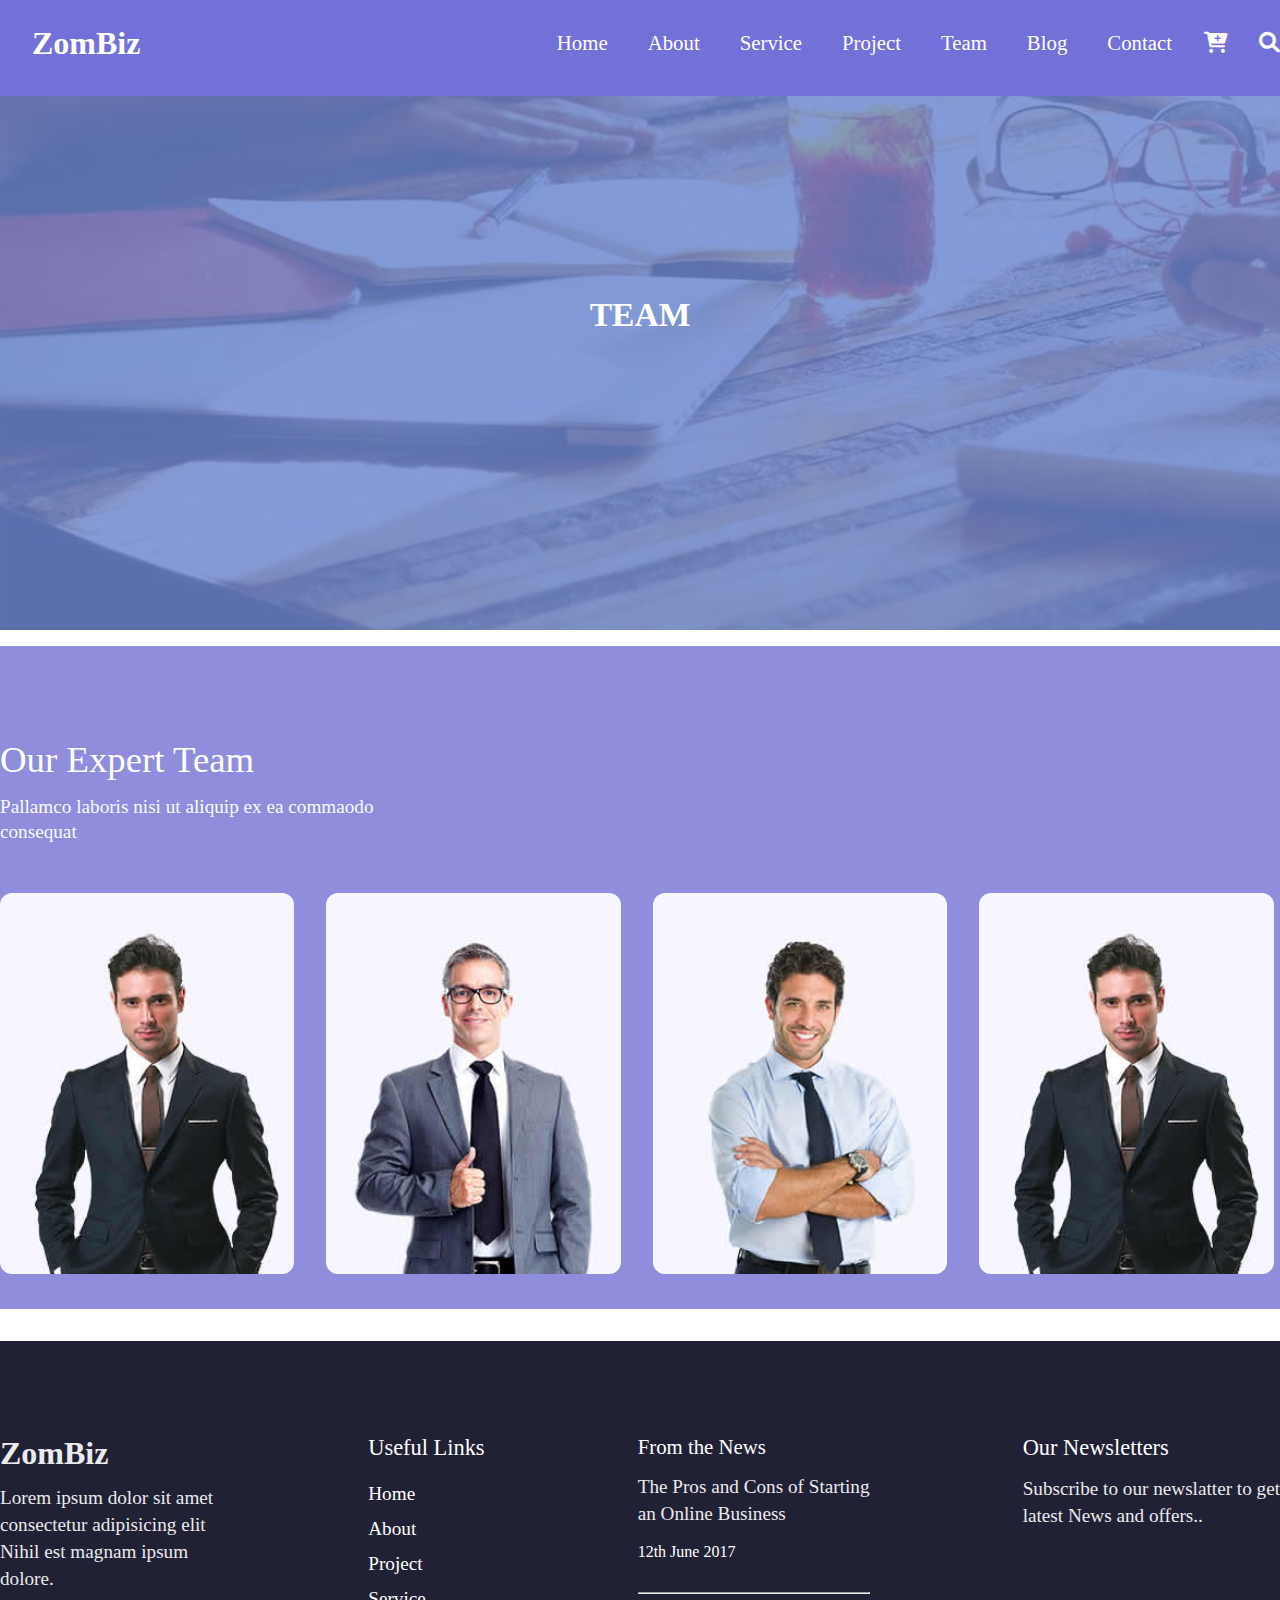
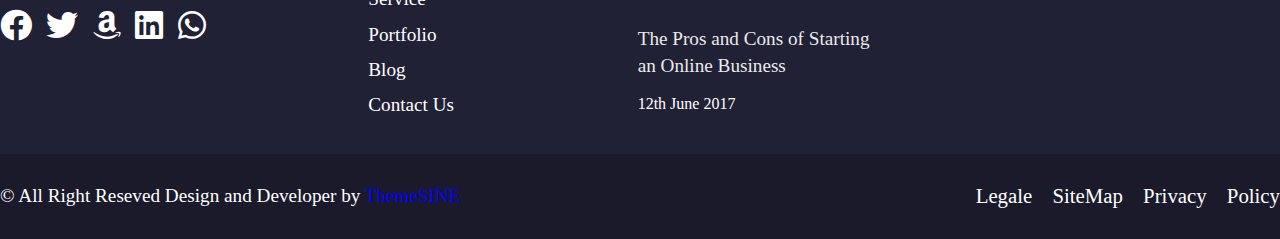
<file: team.html>
<!DOCTYPE html>
<html lang="en">
<head>
    <meta charset="UTF-8">
    <meta http-equiv="X-UA-Compatible" content="IE=edge">
    <meta name="viewport" content="width=device-width, initial-scale=1.0">
    <title>team page</title>
    <!-- style css -->
    <link rel="stylesheet" href="./assets/stylesheet/style.css">
    <!-- font awesome -->
    <link rel="stylesheet" href="https://cdnjs.cloudflare.com/ajax/libs/font-awesome/6.0.0/css/all.min.css"/>
    <!-- font family -->
    <link rel="preconnect" href="https://fonts.googleapis.com">
    <link rel="preconnect" href="https://fonts.gstatic.com" crossorigin>
    <link href="https://fonts.googleapis.com/css2?family=Montserrat:wght@100;200;300;400;500;600;700;800;900&display=swap" rel="stylesheet">
    </head>
    <body>
        <header class="header  sm-flex-100 ">
            <div class="container ">
                <div class=" header-item flex justify-between align-center navigation-container">
                    <h2 ><a href="./index.html"> ZomBiz</a></h2>
                    <div class="hamburg-container">
                        <i class="fa-solid fa-bars"></i>
                    </div>
                    <nav class="menus-container navigation-bar">
                        <ul class="nav-bar sm-nav">
                            <li><a  href="./index.html"> Home</a></li>
                            <li><a href="./about.html"> About</a></li>
                            <li><a href="./service.html"> Service</a></li>
                            <li><a href="./project.html"> Project</a></li>
                            <li><a class="active" href="#"> Team</a></li>
                            <li><a href="./blog.html"> Blog</a></li>
                            <li><a href="./contect.html"> Contact</a></li>
                            <li><i class="fa-solid fa-cart-plus"></i></li>
                            <li><i class="fa-solid fa-magnifying-glass"></i></li>
                        </ul>
                    </nav>
                </div>
            </div>
        </header>
    <!-- main start -->
    <main>
        <section class=" team-hero-section">
            <article class="container team-hero-article">
                <h2>TEAM</h2>
            </article>
        </section>

        <!-- team section start -->
        <section class="team-section">
            <article class="container  team-article sm-text-align">
                <h2>
                    Our Expert Team
                </h2>
                <p>Pallamco laboris nisi ut aliquip ex ea commaodo <br> consequat </p>
                <div class="team-image-box sm-flex sm-column">
                    <div>
                        <figure class="finish-animt">
                            <img class="full-width sm-full-width" src="./assets/team/team3.jpg" alt="">
                        </figure>
                        <div class="team-div">
                            <h4>Tom Hanks</h4>
                            <h6>Founder & CEO</h6>
                        </div>
                    </div>

                    <div>
                        <figure  class="finish-animt">
                            <img class="full-width sm-full-width" src="./assets/team/team.jpg" alt="">
                        </figure>
                        <div class="team-div">
                            <h4>Alex Browne</h4>
                            <h6>Director ,management & Research</h6>
                        </div>
                    </div>
                    <div>
                        <figure  class="finish-animt">
                            <img class="full-width sm-full-width" src="./assets/team/team2.jpg" alt="">
                        </figure>
                        <div class="team-div">
                            <h4>Darren'j Stevenss</h4>
                            <h6>Team Leader</h6>
                        </div>
                    </div>
                    <div>
                        <figure  class="finish-animt">
                            <img class="full-width sm-full-width" src="./assets/team/team3.jpg" alt="">
                        </figure>
                        <div class="team-div">
                            <h4>Kevin Thomson</h4>
                            <h6>Cheif Director</h6>
                        </div>
                    </div>
                </div>
            </article>
        </section>
            </main>
            <!-- footer start  -->
            <footer class="footer">
                <section >
                    <div class="container">
                    <article class="footer-article sm-footer">
                        <article class="">
                            <h2>ZomBiz </h2>
                            <p>Lorem ipsum dolor sit amet <br> consectetur adipisicing elit <br>
                                Nihil est magnam ipsum <br> dolore.</p>
                            <nav class="nav-animt">
                                <ul class="ul">
                                    <li> <a href="https://www.facebook.com/"> <i class="fa-brands fa-facebook"></i></a></li>
                                    <li> <a href="https://twitter.com"><i class="fa-brands fa-twitter"></i></a></li>
                                    <li> <a href="https://www.amazon.in"> <i class="fa-brands fa-amazon"></i></a></li>
                                    <li>
                                        <a href="https://www.linkedin.com"><i class="fa-brands fa-linkedin"></i></a>
                                    </li>
                                    <li>
                                        <a href="https://web.whatsapp.com"><i class="fa-brands fa-whatsapp"></i></a>
                                    </li>
                                </ul>
                            </nav>
                        </article>
        
                        <article class="footer-arti-nav sm-margin">
                            <h3>Useful Links </h3>
                            <nav>
                                <ul>
                                    <li><a href="./index.html"> Home</a></li>
                                    <li><a href="./about.html"> About</a></li>
                                    <li><a href="./project.html"> Project</a></li>
                                    <li><a href="./service.html"> Service</a></li>
                                    <li><a href="./team.html"> Portfolio</a></li>
                                    <li><a href="./blog.html"> Blog</a></li>
                                    <li><a href="./contect.html"> Contact Us</a></li>
                                </ul>
                            </nav>
        
                        </article>
        
                        <article class="footer-news">
                            <h3>From the News</h3>
                            <p>The Pros and Cons of Starting <br> an
                                Online Business</p>
                            <span>12th June 2017</span>
                            <hr>
                            <p>The Pros and Cons of Starting <br> an
                                Online Business</p>
                            <span>12th June 2017</span>
        
                        </article>
        
                        <article class="footer-Newsletters sm-margin">
                            <h3>Our Newsletters </h3>
                            <p>  Subscribe to our newslatter to get <br> latest News and offers.. 
                                </p>
                        </article>
                    </article>
                    </div>
                </section>
        
                <div class="small-footer">
                    <article class="container small-footer-article sm-flex sm-column sm-footer-m ">
                    <small>&COPY; All Right Reseved Design and Developer by <span>ThemeSINE</span></small>
                    <p>legale SiteMap privacy policy</p>
                    </article>
                </div>
            </footer>
            <script src="./assets/js/index.js"></script>
    </body>
    </html>
</file>
<file: assets/stylesheet/style.css>
/* http://meyerweb.com/eric/tools/css/reset/ 
   v2.0 | 20110126
   License: none (public domain)
*/
html, body, div, span, applet, object, iframe,
h1, h2, h3, h4, h5, h6, p, blockquote, pre,
a, abbr, acronym, address, big, cite, code,
del, dfn, em, img, ins, kbd, q, s, samp,
small, strike, strong, sub, sup, tt, var,
b, u, i, center,
dl, dt, dd, ol, ul, li,
fieldset, form, label, legend,
table, caption, tbody, tfoot, thead, tr, th, td,
article, aside, canvas, details, embed,
figure, figcaption, footer, header, hgroup,
menu, nav, output, ruby, section, summary,
time, mark, audio, video {
  margin: 0;
  padding: 0;
  border: 0;
  font-size: 100%;
  font: inherit;
  vertical-align: baseline;
}

/* HTML5 display-role reset for older browsers */
article, aside, details, figcaption, figure,
footer, header, hgroup, menu, nav, section {
  display: block;
}

body {
  line-height: 1;
}

ol, ul {
  list-style: none;
}

blockquote, q {
  quotes: none;
}

blockquote:before, blockquote:after,
q:before, q:after {
  content: '';
  content: none;
}

table {
  border-collapse: collapse;
  border-spacing: 0;
}

/* Container */
.container {
  max-width: 1300px;
  width: 100%;
  margin: 0 auto;
}

/* Anchor Decoration active*/
a {
  text-decoration: none;
}

* {
  list-style-type: none;
}

/* Image Adjust */
.full-width {
  width: 100%;
  -o-object-fit: cover;
     object-fit: cover;
}

/* Positions */
.position-absolute {
  position: absolute;
}

.position-relative {
  position: relative;
}

.position-fixed {
  position: fixed;
}

.position-sticky {
  position: -webkit-sticky;
  position: sticky;
}

.z-index-100 {
  z-index: 100;
}

.z-index-50 {
  z-index: 50;
}

.z-index-10 {
  z-index: 10;
}

.z-index-1 {
  z-index: 1;
}

/* Buttons */
.btn {
  display: inline-block;
  border: none;
  outline: none;
  background: none;
  padding: 0.35rem 1rem;
  border-radius: 0.2rem;
  -webkit-box-sizing: border-box;
          box-sizing: border-box;
}

.btn:hover {
  cursor: pointer;
}

.btn-primary {
  color: purple;
  border: 1px solid purple;
}

.btn-secondary {
  color: white;
  background-color: purple;
  border: 1px solid purple;
}

img {
  border-radius: 12px;
}

.flex {
  display: -webkit-box;
  display: -ms-flexbox;
  display: flex;
}

/* Justify Content */
.justify-start {
  -webkit-box-pack: start;
      -ms-flex-pack: start;
          justify-content: flex-start;
}

.justify-end {
  -webkit-box-pack: end;
      -ms-flex-pack: end;
          justify-content: flex-end;
}

.justify-center {
  -webkit-box-pack: center;
      -ms-flex-pack: center;
          justify-content: center;
}

.justify-between {
  -webkit-box-pack: justify;
      -ms-flex-pack: justify;
          justify-content: space-between;
}

.justify-around {
  -ms-flex-pack: distribute;
      justify-content: space-around;
}

.justify-evenly {
  -webkit-box-pack: space-evenly;
      -ms-flex-pack: space-evenly;
          justify-content: space-evenly;
}

/* Align Items */
.align-start {
  -webkit-box-align: start;
      -ms-flex-align: start;
          align-items: flex-start;
}

.align-end {
  -webkit-box-align: end;
      -ms-flex-align: end;
          align-items: flex-end;
}

.align-center {
  -webkit-box-align: center;
      -ms-flex-align: center;
          align-items: center;
}

.align-stretch {
  -webkit-box-align: stretch;
      -ms-flex-align: stretch;
          align-items: stretch;
}

.align-baseline {
  -webkit-box-align: baseline;
      -ms-flex-align: baseline;
          align-items: baseline;
}

/* Align Content */
.align-content-start {
  -ms-flex-line-pack: start;
      align-content: flex-start;
}

.align-content-end {
  -ms-flex-line-pack: end;
      align-content: flex-end;
}

.align-content-center {
  -ms-flex-line-pack: center;
      align-content: center;
}

.align-content-stretch {
  -ms-flex-line-pack: stretch;
      align-content: stretch;
}

.align-content-around {
  -ms-flex-line-pack: distribute;
      align-content: space-around;
}

.align-content-between {
  -ms-flex-line-pack: justify;
      align-content: space-between;
}

/* Flex Wrap */
.flex-wrap-yes {
  -ms-flex-wrap: wrap;
      flex-wrap: wrap;
}

.flex-wrap-no {
  -ms-flex-wrap: nowrap;
      flex-wrap: nowrap;
}

.flex-wrap-reverse {
  -ms-flex-wrap: wrap-reverse;
      flex-wrap: wrap-reverse;
}

/* Flex Direction */
.flex-direction-column {
  -webkit-box-orient: vertical;
  -webkit-box-direction: normal;
      -ms-flex-direction: column;
          flex-direction: column;
}

.flex-direction-column-reverse {
  -webkit-box-orient: vertical;
  -webkit-box-direction: reverse;
      -ms-flex-direction: column-reverse;
          flex-direction: column-reverse;
}

.flex-direction-row {
  -webkit-box-orient: horizontal;
  -webkit-box-direction: normal;
      -ms-flex-direction: row;
          flex-direction: row;
}

.flex-direction-row-reverse {
  -webkit-box-orient: horizontal;
  -webkit-box-direction: reverse;
      -ms-flex-direction: row-reverse;
          flex-direction: row-reverse;
}

/* Align Self */
.align-self-start {
  -ms-flex-item-align: start;
      align-self: flex-start;
}

.align-self-end {
  -ms-flex-item-align: end;
      align-self: flex-end;
}

.align-self-center {
  -ms-flex-item-align: center;
      -ms-grid-row-align: center;
      align-self: center;
}

.align-self-auto {
  -ms-flex-item-align: auto;
      -ms-grid-row-align: auto;
      align-self: auto;
}

.align-self-stretch {
  -ms-flex-item-align: stretch;
      -ms-grid-row-align: stretch;
      align-self: stretch;
}

.align-self-baseline {
  -ms-flex-item-align: baseline;
      align-self: baseline;
}

/* Flex basis */
.flex-100 {
  -webkit-box-flex: 0;
      -ms-flex: 0 1 100%;
          flex: 0 1 100%;
}

.flex-80 {
  -webkit-box-flex: 0;
      -ms-flex: 0 1 80%;
          flex: 0 1 80%;
}

.flex-75 {
  -webkit-box-flex: 0;
      -ms-flex: 0 1 75%;
          flex: 0 1 75%;
}

.flex-70 {
  -webkit-box-flex: 0;
      -ms-flex: 0 1 70%;
          flex: 0 1 70%;
}

.flex-69 {
  -webkit-box-flex: 0;
      -ms-flex: 0 1 69%;
          flex: 0 1 69%;
}

.flex-60 {
  -webkit-box-flex: 0;
      -ms-flex: 0 1 60%;
          flex: 0 1 60%;
}

.flex-59 {
  -webkit-box-flex: 0;
      -ms-flex: 0 1 59%;
          flex: 0 1 59%;
}

.flex-50 {
  -webkit-box-flex: 0;
      -ms-flex: 0 1 50%;
          flex: 0 1 50%;
}

.flex-48 {
  -webkit-box-flex: 0;
      -ms-flex: 0 1 48%;
          flex: 0 1 48%;
}

.flex-40 {
  -webkit-box-flex: 0;
      -ms-flex: 0 1 40%;
          flex: 0 1 40%;
  border: 1px solid;
}

.flex-32 {
  -webkit-box-flex: 0;
      -ms-flex: 0 1 32%;
          flex: 0 1 32%;
}

.flex-30 {
  -webkit-box-flex: 0;
      -ms-flex: 0 1 30%;
          flex: 0 1 30%;
}

.flex-25 {
  -webkit-box-flex: 0;
      -ms-flex: 0 1 25%;
          flex: 0 1 25%;
}

.flex-20 {
  -webkit-box-flex: 0;
      -ms-flex: 0 1 20%;
          flex: 0 1 20%;
}

.center {
  display: -webkit-box;
  display: -ms-flexbox;
  display: flex;
  -webkit-box-pack: center;
      -ms-flex-pack: center;
          justify-content: center;
  -webkit-box-align: center;
      -ms-flex-align: center;
          align-items: center;
}

.header {
  background-color: #7370d8;
  height: 6rem;
  position: fixed;
  left: 0;
  right: 0;
  z-index: 99;
}

.header h2 {
  font-size: 2rem;
  margin: 1.7rem 2rem;
  color: white;
}

.header h2 a {
  font-weight: 600;
  color: white;
}

.hamburg-container {
  display: none;
  margin: 0 2rem 0 0;
}

.nav-bar {
  display: -webkit-box;
  display: -ms-flexbox;
  display: flex;
}

.nav-bar a {
  padding-left: 2.5rem;
  color: white;
  font-size: 1.3rem;
  font-weight: 400;
}

.nav-bar i {
  padding-left: 2rem;
  color: white;
  font-size: 1.3rem;
}

.nav-bar .active:focus {
  color: green;
  font-size: 1.7rem;
  font-weight: 600;
}

.hero-section {
  height: 80vh;
  background: -webkit-gradient(linear, left top, left bottom, from(rgba(102, 130, 207, 0.797)), to(rgba(102, 130, 207, 0.797))), url(../banner/banner2.jpg), 50% 50%, no-repeat;
  background: linear-gradient(rgba(102, 130, 207, 0.797), rgba(102, 130, 207, 0.797)), url(../banner/banner2.jpg), 50% 50%, no-repeat;
  background-size: cover;
}

.hero-article {
  padding-top: 15rem;
}

.hero-article h1 {
  font-size: 3.4rem;
  color: white;
  margin-bottom: 1rem;
}

.hero-article p {
  font-size: 1.3rem;
  width: 60%;
  line-height: 1.4;
  color: white;
  font-weight: 400;
  margin: 1rem 0 2rem 0;
}

.hero-article button {
  padding: 1rem 2rem;
  font-size: 1.3rem;
  border: none;
  margin-right: 2rem;
}

.hero-article button a {
  color: grey;
}

.hero-article button:hover {
  background-color: #7370d8;
}

.hero-article button:hover a {
  color: white;
}

.consultanct-section {
  margin: 3rem auto;
  text-align: center;
}

.consultanct-section h2 {
  font-size: 2rem;
  font-weight: 600;
  margin: 1rem 0;
  color: #46464d;
}

.consultanct-section p {
  font-size: 1.2rem;
  color: #909397;
  margin: 1rem 0 2.4rem 0;
}

.consultanct-section figure {
  margin: 2rem 0;
}

.consultanct-section h3 {
  font-size: 1.7rem;
  color: #46464d;
}

.consultanct-section p {
  padding: 0 2rem;
  line-height: 1.2;
}

.about-section {
  background-color: #f9faff;
  padding: 3rem 0;
}

.about-box {
  display: -webkit-box;
  display: -ms-flexbox;
  display: flex;
  -webkit-box-pack: justify;
      -ms-flex-pack: justify;
          justify-content: space-between;
}

.about-article {
  padding-top: 4rem;
  padding-left: 2rem;
}

.about-article h2 {
  font-size: 2rem;
  font-weight: 500;
  color: #46464d;
  margin: 1rem 0;
}

.about-article p {
  font-size: 1.1rem;
  line-height: 1.3;
  color: #909397;
  margin-bottom: 2rem;
}

.about-article button {
  padding: 1rem 2rem;
  border: none;
  background-color: cornflowerblue;
  border-radius: 10px;
}

.about-article button a {
  color: aliceblue;
  font-size: 1.1rem;
  font-weight: 500;
}

.about-article button:hover {
  background-color: #e7e4e4;
}

.about-article button:hover a {
  color: cornflowerblue;
}

.service-article {
  text-align: center;
  margin: 1rem auto;
}

.service-article h2 {
  font-size: 2.3rem;
  font-weight: 600;
  color: #46464d;
}

.service-article p {
  font-size: 1.12rem;
  line-height: 1.4;
  color: #909397;
  width: 80%;
  margin: 1.2rem auto;
}

.service-article-box {
  display: -webkit-box;
  display: -ms-flexbox;
  display: flex;
  -webkit-box-pack: justify;
      -ms-flex-pack: justify;
          justify-content: space-between;
  -ms-flex-wrap: wrap;
      flex-wrap: wrap;
  text-align: center;
}

.service-article-box article {
  margin: 2rem 0;
}

.service-article-box article figure {
  margin: 1rem 0;
}

.service-article-box article h3 {
  font-size: 1.7rem;
  margin: 1rem;
  font-weight: 500;
  color: #46464d;
}

.service-article-box article p {
  font-size: 1.1rem;
  padding: 0 1rem;
  line-height: 1.3;
  color: #909397;
  margin-bottom: 1rem;
}

.service-article-box article a {
  font-size: 1.2rem;
  color: coral;
  font-weight: 500;
}

.service-animt {
  -webkit-transition-property: all;
  transition-property: all;
  -webkit-transition-timing-function: ease-in-out;
          transition-timing-function: ease-in-out;
  -webkit-transition-duration: 1s;
          transition-duration: 1s;
}

.service-animt:hover {
  -webkit-transform: rotate(360deg);
          transform: rotate(360deg);
  outline: 2px solid cornflowerblue;
}

.project-finish-section {
  margin: 3rem auto;
  background: -webkit-gradient(linear, left top, left bottom, from(rgba(102, 130, 207, 0.797)), to(rgba(102, 130, 207, 0.797))), url(../counter/counter-banner.jpg), 50% 50%, no-repeat;
  background: linear-gradient(rgba(102, 130, 207, 0.797), rgba(102, 130, 207, 0.797)), url(../counter/counter-banner.jpg), 50% 50%, no-repeat;
  background-size: cover;
}

.project-finish-section .counter {
  display: -webkit-box;
  display: -ms-flexbox;
  display: flex;
  -ms-flex-pack: distribute;
      justify-content: space-around;
  -webkit-box-align: center;
      -ms-flex-align: center;
          align-items: center;
  height: 400px;
}

.project-finish-section .counter .counter-box {
  display: -webkit-box;
  display: -ms-flexbox;
  display: flex;
}

.project-finish-section .counter .counter-box h5 {
  font-size: 2rem;
  font-weight: 500;
  color: white;
  margin-left: 1.4rem;
  margin-top: .8rem;
}

.project-finish-section .counter h5 {
  font-size: 2rem;
  font-weight: 500;
  color: white;
  margin-left: 5rem;
}

.finish-article {
  margin: 2rem auto;
}

.finish-article h2 {
  font-size: 2.1rem;
  font-weight: 500;
  color: #46464d;
}

.finish-article p {
  font-size: 1.1rem;
  color: #909397;
  line-height: 1.3;
  margin: 1rem 0;
}

.image-box {
  display: -ms-grid;
  display: grid;
  -ms-grid-columns: 31% 31% 31%;
      grid-template-columns: 31% 31% 31%;
  gap: 1rem;
  margin-bottom: 2rem;
}

.image-box .div1 {
  -ms-grid-row: 1;
  -ms-grid-row-span: 2;
  grid-row: 1 / span 2;
}

.image-box .img1 {
  height: 710px;
}

.finish-animt {
  -webkit-transition-property: all;
  transition-property: all;
  -webkit-transition-timing-function: ease-in-out;
          transition-timing-function: ease-in-out;
  -webkit-transition-duration: 1.6s;
          transition-duration: 1.6s;
}

.finish-animt:hover {
  -webkit-transform: scale(1.3);
          transform: scale(1.3);
}

.team-section {
  margin-top: 1rem;
  background-color: #908ddc;
  padding-bottom: 2rem;
  margin-bottom: 2rem;
}

.team-article {
  padding-top: 5rem;
}

.team-article h2 {
  font-size: 2.3rem;
  font-weight: 500;
  color: white;
  margin: 1rem 0;
}

.team-article p {
  color: #f9faff;
  font-size: 1.2rem;
  line-height: 1.3;
  font-weight: 400;
  margin-bottom: 3rem;
}

.team-image-box {
  display: -ms-grid;
  display: grid;
  -ms-grid-columns: 23% 23% 23% 23%;
      grid-template-columns: 23% 23% 23% 23%;
  gap: 2rem;
}

.team-div {
  position: relative;
  padding: 1.2rem .6rem;
  background-color: gray;
  top: -6.1rem;
  border-radius: 10px;
  width: 90%;
  display: none;
}

.team-div h4 {
  font-size: 1.5rem;
  color: white;
  padding: .5rem 0;
}

.team-div h6 {
  color: white;
  font-size: 1.1rem;
}

.team-div:hover {
  display: block;
}

.pricing-section {
  margin: 4rem auto;
}

.pricing-article {
  text-align: center;
}

.pricing-article h2 {
  font-size: 2.1rem;
  font-weight: 600;
  color: #46464d;
  margin: 1rem 0;
}

.pricing-article p {
  margin: 0 auto;
  width: 90%;
  line-height: 1.4;
  font-size: 1.2rem;
  font-weight: 400;
  color: #909397;
  margin-bottom: 3rem;
}

.pricing-arti-box {
  display: -ms-grid;
  display: grid;
  -ms-grid-columns: 23% 23% 23% 23%;
      grid-template-columns: 23% 23% 23% 23%;
  text-align: center;
  gap: 2rem;
}

.pricing-arti-box article {
  padding-bottom: 2rem;
  -webkit-transition-property: all;
  transition-property: all;
  -webkit-transition-timing-function: ease-in-out;
          transition-timing-function: ease-in-out;
  -webkit-transition-duration: 1.3s;
          transition-duration: 1.3s;
}

.pricing-arti-box article div {
  background-color: #908ddc;
  padding: 1rem;
}

.pricing-arti-box article div h4 {
  font-size: 1.6rem;
  color: white;
  font-weight: 500;
  margin: .6rem 0;
}

.pricing-arti-box article div span {
  color: white;
}

.pricing-arti-box article div span strong {
  font-size: 1.7rem;
  font-weight: 500;
  padding: 0 .2rem;
}

.pricing-arti-box article div h5 {
  color: white;
  font-size: 1.1rem;
  margin: .4rem 0;
}

.pricing-arti-box article li {
  padding: .4rem 0;
  font-size: 1.2rem;
  color: #909397;
}

.pricing-arti-box article button {
  margin-top: 1.4rem;
  width: 90%;
  padding: 1rem;
  font-size: 1.2rem;
}

.pricing-arti-box article button a {
  color: #908ddc;
}

.pricing-arti-box article button:hover {
  background-color: #908ddc;
  border: none;
}

.pricing-arti-box article button:hover a {
  color: white;
}

.pricing-arti-box article div:hover {
  background-color: #aeacdf;
}

.pricing-arti-box article:hover {
  -webkit-box-shadow: 3px 5px 50px 10px grey;
          box-shadow: 3px 5px 50px 10px grey;
  -webkit-transform: scale(1.1);
          transform: scale(1.1);
}

.client-section {
  margin: 3rem 0;
  background-color: #eaebec;
  padding: 3rem 0;
}

.client-section .client-article {
  text-align: center;
}

.client-section .client-article h2 {
  font-size: 2rem;
  font-weight: 600;
  color: #46464d;
  margin: 1.4rem 0;
}

.client-section .client-article figure img {
  border-radius: 50%;
  margin: .7rem;
}

.client-section .client-article i {
  font-size: 3rem;
  color: #c3c3ef;
  margin: .7rem;
}

.client-section .client-article blockquote {
  line-height: 1.3;
  font-size: 1.3rem;
  color: #909397;
  width: 90%;
  margin: 0 auto;
}

.client-section .client-article h4 {
  font-size: 1.4rem;
  margin-top: 2rem;
  color: #8f8bf1;
  font-weight: 500;
}

.client-section .client-article h6 {
  margin: 1rem 0;
  font-size: 1.1rem;
  color: #9494aa;
}

.client-section .client-article div {
  display: -webkit-box;
  display: -ms-flexbox;
  display: flex;
  -webkit-box-pack: center;
      -ms-flex-pack: center;
          justify-content: center;
  margin: 1rem .2rem;
}

.client-section .client-article div div {
  height: 1.3rem;
  width: 1.3rem;
  border-radius: 50%;
  background-color: #8f8bf1;
}

.client-section .client-article div div:hover {
  background-color: #c3c3ef;
}

.team-section2 {
  background-color: #7370d8;
}

.team-iamge-box {
  display: -ms-grid;
  display: grid;
  -ms-grid-columns: 20% 20% 20% 20% 20%;
      grid-template-columns: 20% 20% 20% 20% 20%;
  padding: 1.6rem;
}

.news-article {
  text-align: center;
  margin-bottom: 3rem;
}

.news-article h2 {
  font-size: 2.1rem;
  font-weight: 600;
  color: #46464d;
  margin: 2.4rem 0;
}

.news-article p {
  font-size: 1.2rem;
  line-height: 1.4;
  color: #909397;
  width: 90%;
  margin: 0 auto;
}

.news-image-box {
  display: -ms-grid;
  display: grid;
  -ms-grid-columns: 30% 30% 30%;
      grid-template-columns: 30% 30% 30%;
  gap: 1rem;
  -webkit-box-pack: justify;
      -ms-flex-pack: justify;
          justify-content: space-between;
}

.news-image-box article {
  font-size: 0;
  margin-bottom: 2rem;
}

.news-image-box article article {
  border: .3px solid grey;
  padding: 1rem 1rem;
  border-radius: 10px;
}

.news-image-box article article p {
  font-size: 1.2rem;
  line-height: 1.4;
  text-transform: capitalize;
  font-weight: 500;
  color: #545455;
  margin: 1rem 0 .4rem 0;
}

.news-image-box article article span {
  color: #909397;
  font-size: 1rem;
}

.news-image-box article article span small {
  color: #8f8bf1;
  word-spacing: 2px;
}

.news-image-box article article:hover {
  -webkit-box-shadow: 3px 3px 30px cornflowerblue;
          box-shadow: 3px 3px 30px cornflowerblue;
  border: none;
  padding: 1rem;
}

.news-image-box article:hover {
  -webkit-box-shadow: 3px 3px 10px grey;
          box-shadow: 3px 3px 10px grey;
  padding: 1rem 1rem;
  margin: 0 auto;
}

.news-btn-div {
  text-align: center;
  margin: 2rem auto;
}

.news-btn-div .news-btn {
  padding: 1rem 3rem;
  background-color: #7370d8;
  border: none;
}

.news-btn-div .news-btn a {
  font-size: 1.2rem;
  color: aliceblue;
}

.news-btn-div .news-btn:hover {
  background-color: white;
  border: 2px solid grey;
}

.news-btn-div .news-btn:hover a {
  color: #7370d8;
}

.contect-section {
  background: -webkit-gradient(linear, left top, left bottom, from(rgba(136, 133, 221, 0.774)), to(rgba(106, 101, 240, 0.753))), url(../footer/map.jpg), 50% 50%, no-repeat;
  background: linear-gradient(rgba(136, 133, 221, 0.774), rgba(106, 101, 240, 0.753)), url(../footer/map.jpg), 50% 50%, no-repeat;
  background-size: cover;
}

.contect-section .contect-article {
  text-align: center;
  padding: 2rem 0;
}

.contect-section .contect-article h2 {
  font-size: 2.1rem;
  color: white;
  margin: 1rem 0;
  font-weight: 500;
}

.contect-section .contect-article p {
  font-size: 1.2rem;
  line-height: 1.4;
  color: white;
}

.contect-info {
  display: -ms-grid;
  display: grid;
  -ms-grid-columns: 40% 50%;
      grid-template-columns: 40% 50%;
  -webkit-box-pack: space-evenly;
      -ms-flex-pack: space-evenly;
          justify-content: space-evenly;
  margin: 1rem;
}

.contect-info article h3 {
  font-size: 1.8rem;
  margin: 1rem 0;
  font-weight: 500;
  color: white;
}

.contect-info article address {
  font-size: 1.2rem;
  margin: 1.5rem 0;
  font-weight: 500;
  color: white;
}

.contect-info article email {
  font-size: 1.2rem;
  margin: 1rem 0;
  color: white;
}

.contect-nav {
  margin: 2rem 1rem;
}

.contect-nav i {
  padding-right: 1rem;
  font-size: 2rem;
  color: white;
}

.form legend {
  font-size: 1.6rem;
  font-weight: 500;
  color: white;
}

.form input {
  margin: 1rem  1rem 1rem 0;
  padding: 1rem 0 .5rem 1rem;
  width: 35%;
  font-size: 1.1rem;
  color: grey;
}

.form textarea {
  font-size: 1.1rem;
}

.form .submit-btn {
  text-align: right;
  margin-right: 8rem;
  margin-top: 1rem;
  margin-bottom: 1rem;
}

.form .submit-btn button {
  background-color: #7370d8;
  border: none;
  font-size: 1.1rem;
  color: white;
  padding: 0.7rem 0.6rem;
  text-transform: uppercase;
}

.form .submit-btn button:hover {
  background-color: white;
  color: grey;
}

.nav-animt i {
  -webkit-transition-property: all;
  transition-property: all;
  -webkit-transition-timing-function: ease-in-out;
          transition-timing-function: ease-in-out;
  -webkit-transition-duration: 2s;
          transition-duration: 2s;
}

.nav-animt i:hover {
  -webkit-transform: rotate(1800deg);
          transform: rotate(1800deg);
  margin: 0 1rem;
}

.start-section {
  background-color: #7370d8;
}

.start-section .start-article {
  display: -webkit-box;
  display: -ms-flexbox;
  display: flex;
  -webkit-box-pack: justify;
      -ms-flex-pack: justify;
          justify-content: space-between;
  -webkit-box-align: center;
      -ms-flex-align: center;
          align-items: center;
  padding: 3rem 0;
}

.start-section .start-article p {
  font-size: 1.8rem;
  text-transform: capitalize;
  color: white;
  font-weight: 500;
}

.start-section .start-article button {
  padding: 1rem 2.5rem;
  border: 1px solid white;
  background-color: #7370d8;
}

.start-section .start-article button a {
  font-size: 1.1rem;
  color: white;
}

.start-section .start-article button:hover {
  background-color: white;
}

.start-section .start-article button:hover a {
  color: #7370d8;
}

.about-hero-section {
  background: -webkit-gradient(linear, left top, left bottom, from(rgba(102, 130, 207, 0.797)), to(rgba(102, 130, 207, 0.797))), url(../about/about-banner.jpg), 50% 50%, no-repeat;
  background: linear-gradient(rgba(102, 130, 207, 0.797), rgba(102, 130, 207, 0.797)), url(../about/about-banner.jpg), 50% 50%, no-repeat;
  background-size: cover;
}

.about-hero-article {
  display: -ms-grid;
  display: grid;
  place-content: center center;
  height: 60vh;
}

.about-hero-article h2 {
  font-size: 2.1rem;
  font-weight: 600;
  color: white;
  margin: 1rem 0;
}

.about-hero-article h5 {
  font-size: 1.1rem;
  color: white;
  font-weight: 500;
}

.history-section {
  margin: 3rem;
}

.history-section .history-article {
  display: -webkit-box;
  display: -ms-flexbox;
  display: flex;
  -webkit-box-pack: justify;
      -ms-flex-pack: justify;
          justify-content: space-between;
}

.service-hero-section {
  background: -webkit-gradient(linear, left top, left bottom, from(rgba(102, 130, 207, 0.797)), to(rgba(102, 130, 207, 0.797))), url(../service/service-banner.jpg), 50% 50%, no-repeat;
  background: linear-gradient(rgba(102, 130, 207, 0.797), rgba(102, 130, 207, 0.797)), url(../service/service-banner.jpg), 50% 50%, no-repeat;
  background-size: cover;
}

.service-hero-article {
  display: -ms-grid;
  display: grid;
  place-content: center center;
  height: 60vh;
}

.service-hero-article h2 {
  font-size: 2.4rem;
  font-weight: 600;
  color: white;
  margin: 1rem 0;
}

.finish-article2 {
  margin: 2rem;
}

.project-hero-section {
  background: -webkit-gradient(linear, left top, left bottom, from(rgba(102, 130, 207, 0.797)), to(rgba(102, 130, 207, 0.797))), url(../project/project-banner.jpg), 50% 50%, no-repeat;
  background: linear-gradient(rgba(102, 130, 207, 0.797), rgba(102, 130, 207, 0.797)), url(../project/project-banner.jpg), 50% 50%, no-repeat;
  background-size: cover;
}

.project-hero-article {
  display: -ms-grid;
  display: grid;
  place-content: center center;
  height: 60vh;
}

.project-hero-article h2 {
  font-size: 2.4rem;
  font-weight: 600;
  color: white;
  margin: 1rem 0;
}

.project-start-section {
  margin-top: 10rem;
}

.project-sec-finish {
  margin: 10rem auto;
}

.team-hero-section {
  background: -webkit-gradient(linear, left top, left bottom, from(rgba(102, 130, 207, 0.797)), to(rgba(102, 130, 207, 0.797))), url(../team/team-banner.jpg), 50% 50%, no-repeat;
  background: linear-gradient(rgba(102, 130, 207, 0.797), rgba(102, 130, 207, 0.797)), url(../team/team-banner.jpg), 50% 50%, no-repeat;
  background-size: cover;
}

.team-hero-article {
  display: -ms-grid;
  display: grid;
  place-content: center center;
  height: 70vh;
}

.team-hero-article h2 {
  font-size: 2.1rem;
  font-weight: 600;
  color: white;
  margin: 1rem 0;
}

.blog-hero-section {
  background: -webkit-gradient(linear, left top, left bottom, from(rgba(102, 130, 207, 0.597)), to(rgba(102, 130, 207, 0.597))), url(../blog/blog-banner.jpg), 50% 50%, no-repeat;
  background: linear-gradient(rgba(102, 130, 207, 0.597), rgba(102, 130, 207, 0.597)), url(../blog/blog-banner.jpg), 50% 50%, no-repeat;
  background-size: cover;
}

.blog-hero-article {
  display: -ms-grid;
  display: grid;
  place-content: center center;
  height: 60vh;
}

.blog-hero-article h2 {
  font-size: 2.1rem;
  font-weight: 600;
  color: white;
  margin: 1rem 0;
}

.latest-section {
  margin-top: 4rem;
}

.latest-section .latest-article {
  text-align: center;
}

.latest-section .latest-article h2 {
  font-size: 2rem;
  margin: 1rem;
  font-weight: 500;
  color: #444576;
}

.latest-section .latest-article p {
  width: 90%;
  margin: 0 auto;
  line-height: 1.3;
  font-size: 1.2rem;
  color: grey;
}

.blog-image-box {
  display: -ms-grid;
  display: grid;
  -ms-grid-columns: 60% 30%;
      grid-template-columns: 60% 30%;
  margin: 3rem auto;
}

.blog-image-box .blog {
  display: -webkit-box;
  display: -ms-flexbox;
  display: flex;
  -webkit-box-pack: space-evenly;
      -ms-flex-pack: space-evenly;
          justify-content: space-evenly;
  -ms-flex-wrap: wrap;
      flex-wrap: wrap;
  gap: 1rem;
}

.blog-image-box .blog .box {
  width: 42%;
  padding: 1rem .6rem;
  font-size: 0;
  background-color: aliceblue;
  -webkit-box-shadow: 3px 5px 10px  grey;
          box-shadow: 3px 5px 10px  grey;
}

.blog-image-box .blog .box .min-box:hover {
  outline: none;
  background-color: cornflowerblue;
  padding: .8rem .5rem;
  color: white;
  border-radius: 20px;
}

.blog-image-box .blog .box p {
  font-size: 1.2rem;
  padding: .5rem;
  line-height: 1.4;
}

.blog-image-box .blog .box span {
  font-size: 1rem;
  padding: 0 .4rem;
}

.blog-image-box .blog article:hover {
  -webkit-box-shadow: none;
          box-shadow: none;
  outline: 2px solid cornflowerblue;
}

.blog-sidebar .search {
  display: -webkit-box;
  display: -ms-flexbox;
  display: flex;
  -webkit-box-pack: justify;
      -ms-flex-pack: justify;
          justify-content: space-between;
  border: 1px solid grey;
  padding: 1rem 2rem;
}

.blog-sidebar .search h5 {
  font-size: 1.3rem;
  font-weight: 500;
  caret-color: #444576;
}

.blog-sidebar .search i {
  font-size: 1.5rem;
}

.blog-sidebar h4 {
  font-size: 1.7rem;
  font-weight: 500;
  margin: 2rem 0 1rem 0;
}

.blog-sidebar li {
  padding: .5rem 0;
}

.blog-sidebar li a {
  font-size: 1.3rem;
  color: grey;
}

.blog-img-sidebar {
  display: -webkit-box;
  display: -ms-flexbox;
  display: flex;
  -webkit-box-pack: justify;
      -ms-flex-pack: justify;
          justify-content: space-between;
  margin: 2rem 0;
}

.blog-img-sidebar .flex-70 p {
  line-height: 1.4;
  font-size: 1.2rem;
}

.achieve-heading {
  font-size: 1.9rem;
  margin: 1rem 0;
  font-weight: 500;
  color: #444576;
}

.month-list li {
  margin: .3rem 0;
}

.month-list li i {
  font-size: 1rem;
  padding: .3rem;
  color: #444576;
}

.month-list a:hover {
  padding: 0 .3rem;
  color: cornflowerblue;
}

.popular-tag {
  margin: 3rem 0;
}

.popular-tag h3 {
  font-size: 1.9rem;
  margin: 1rem 0;
  font-weight: 500;
  color: #444576;
}

.popular-box {
  display: -webkit-box;
  display: -ms-flexbox;
  display: flex;
  -ms-flex-wrap: wrap;
      flex-wrap: wrap;
}

.popular-box h5 {
  border: 1px solid #444576;
  padding: 0.7rem 1.5rem;
  margin: .8rem  .7rem 0 0;
}

@media screen and (max-width: 768px) {
  html {
    font-size: 12px;
  }
}

.contect-hero-section {
  background: -webkit-gradient(linear, left top, left bottom, from(rgba(102, 130, 207, 0.797)), to(rgba(102, 130, 207, 0.797))), url(../banner/banner1.jpg), 50% 50%, no-repeat;
  background: linear-gradient(rgba(102, 130, 207, 0.797), rgba(102, 130, 207, 0.797)), url(../banner/banner1.jpg), 50% 50%, no-repeat;
  background-size: cover;
}

.contect-hero-article {
  display: -ms-grid;
  display: grid;
  place-content: center center;
  height: 60vh;
}

.contect-hero-article h2 {
  font-size: 2.1rem;
  font-weight: 600;
  color: white;
  margin: 1rem 0;
}

.contec-arti {
  display: -ms-grid;
  display: grid;
  text-align: center;
}

.contec-arti h2 {
  font-size: 2.1rem;
  padding: 2rem 0;
  color: white;
  font-weight: 500;
}

.contec-arti p {
  width: 80%;
  margin: 0 auto 2rem auto;
  font-size: 1.2rem;
  font-weight: 500;
  color: white;
}

.nav-animt i {
  -webkit-transition-property: all;
  transition-property: all;
  -webkit-transition-timing-function: ease-in-out;
          transition-timing-function: ease-in-out;
  -webkit-transition-duration: 2s;
          transition-duration: 2s;
}

.nav-animt i:hover {
  -webkit-transform: rotate(1800deg);
          transform: rotate(1800deg);
  margin: 0 1rem;
}

@media screen and (max-width: 768px) {
  html {
    font-size: 12px;
  }
  .sm-container {
    padding: 0 2rem;
  }
  .header .hamburg-container {
    display: inline-block;
    z-index: 100000;
  }
  .header .hamburg-container i {
    color: red;
    font-size: 3rem;
  }
  .header .navigation-container {
    position: relative;
  }
  .header .menus-container {
    display: none;
    position: absolute;
    top: 100%;
    height: 100vh;
    left: 0;
    right: 0;
    background-color: rgba(132, 134, 139, 0.7);
    z-index: 10000;
  }
  .header .menus-container .nav-bar {
    -webkit-box-orient: vertical;
    -webkit-box-direction: normal;
        -ms-flex-flow: column wrap;
            flex-flow: column wrap;
  }
  .header .menus-container .nav-bar li {
    margin: 3rem 0;
    width: 100%;
    text-align: center;
  }
  .header .menus-container .nav-bar li a {
    display: inline-block;
    font-size: 2rem;
    font-weight: 500;
  }
  .header .show-navigation {
    display: block;
    z-index: 1000000;
  }
  .sm-wrap {
    -ms-flex-wrap: wrap;
        flex-wrap: wrap;
    display: -webkit-box;
    display: -ms-flexbox;
    display: flex;
    border: 1px soli green;
  }
  .sm-flex-100 {
    -webkit-box-flex: 0;
        -ms-flex: 0 1 100%;
            flex: 0 1 100%;
  }
  .sm-margin {
    margin: 2rem 0;
  }
  .sm-counter2 {
    height: 60vh;
    padding: 1rem 0 3rem 0;
  }
  .sm-justify-center {
    -webkit-box-pack: center;
        -ms-flex-pack: center;
            justify-content: center;
  }
  .sm-text-align {
    text-align: center;
  }
  .sm-flex {
    display: -webkit-box;
    display: -ms-flexbox;
    display: flex;
  }
  .sm-column {
    -webkit-box-orient: vertical;
    -webkit-box-direction: normal;
        -ms-flex-direction: column;
            flex-direction: column;
  }
  .sm-grid {
    display: -ms-grid;
    display: grid;
  }
  .sm-grid {
    display: -ms-grid;
    display: grid;
    -ms-grid-columns: 1fr 1fr;
        grid-template-columns: 1fr 1fr;
  }
  .sm-grid-column {
    -ms-grid-columns: 1fr;
        grid-template-columns: 1fr;
  }
  .sm-grid-row {
    -ms-grid-rows: 100% 100%;
        grid-template-rows: 100% 100%;
  }
  .sm-img1 {
    margin: 0 0 1rem 0;
    height: 100px;
  }
  .sm-hero {
    height: 90vh;
  }
  .sm-hero .sm-button {
    margin-bottom: 1rem;
  }
  .sm-hero-p {
    text-align: left;
  }
  .sm-full-width {
    width: 100%;
  }
  .sm-flex-50 {
    -webkit-box-flex: 0;
        -ms-flex: 0 1 50%;
            flex: 0 1 50%;
  }
  .sm-flex--25 {
    -webkit-box-flex: 0;
        -ms-flex: 0 1 25%;
            flex: 0 1 25%;
  }
  .sm-flex-45 {
    -webkit-box-flex: 0;
        -ms-flex: 0 1 45%;
            flex: 0 1 45%;
    border: 1px solid red;
  }
  .sm-margin1 {
    margin: 1rem 0;
  }
  .sm-align-center {
    -webkit-box-align: center;
        -ms-flex-align: center;
            align-items: center;
  }
  .sm.grid-center {
    display: -ms-grid;
    display: grid;
    place-content: center center;
  }
  .sm-m-center {
    margin: 0 auto;
  }
  .sm-grid-45 {
    display: gird;
    -ms-grid-columns: 45% 45%;
        grid-template-columns: 45% 45%;
    border: 2px solid red;
    grid-auto-rows: 100px 100px;
    gap: 1rem;
  }
  .sm-scroll {
    overflow: scroll;
  }
  .sm-scroll .div {
    padding: 0 2rem;
  }
  .sm-scroll::-webkit-scrollbar {
    display: none;
  }
  .sm-form .sm-input {
    width: 98%;
  }
  .sm-form .sm-submit {
    text-align: left;
  }
  .sm-project {
    display: -webkit-box;
    display: -ms-flexbox;
    display: flex;
    -webkit-box-orient: vertical;
    -webkit-box-direction: normal;
        -ms-flex-direction: column;
            flex-direction: column;
    -webkit-box-pack: start;
        -ms-flex-pack: start;
            justify-content: start;
    -webkit-box-align: start;
        -ms-flex-align: start;
            align-items: flex-start;
  }
  .sm-project div {
    text-align: left;
    margin-top: 1.5rem;
    margin-right: 19.5rem;
  }
  .sm-footer {
    display: -webkit-box;
    display: -ms-flexbox;
    display: flex;
    -webkit-box-orient: vertical;
    -webkit-box-direction: normal;
        -ms-flex-direction: column;
            flex-direction: column;
    -webkit-box-pack: start;
        -ms-flex-pack: start;
            justify-content: start;
    -webkit-box-align: start;
        -ms-flex-align: start;
            align-items: flex-start;
    -ms-flex-line-pack: start;
        align-content: flex-start;
  }
  .sm-footer-m p {
    margin: 1rem 0;
  }
  .sm-blog-image-box .sm-blog {
    display: -webkit-box;
    display: -ms-flexbox;
    display: flex;
    -webkit-box-orient: vertical;
    -webkit-box-direction: normal;
        -ms-flex-direction: column;
            flex-direction: column;
  }
  .sm-blog-image-box .sm-blog .sm-blog-box {
    width: 90%;
    padding: 0 .3rem;
  }
  .sm-blog-image-box .sm-blog .sm-blog-box:hover {
    padding: 0 .3rem;
    margin: 0 .3rem;
  }
}

.footer section {
  background-color: #212135;
  padding-bottom: 2rem;
}

.footer .footer-article {
  display: -webkit-box;
  display: -ms-flexbox;
  display: flex;
  padding-top: 5rem;
  -webkit-box-pack: justify;
      -ms-flex-pack: justify;
          justify-content: space-between;
}

.footer .footer-article article h2 {
  font-size: 2rem;
  font-weight: 600;
  color: #eaebec;
  margin: 1rem 0;
}

.footer .footer-article article p {
  color: #eaebec;
  line-height: 1.4;
  font-size: 1.2rem;
  margin-bottom: 1rem;
}

.footer .footer-article article nav .ul {
  display: -webkit-box;
  display: -ms-flexbox;
  display: flex;
  gap: 0.3rem;
}

.footer .footer-article article nav a {
  padding-right: .6rem;
  color: white;
}

.footer .footer-article article nav a i {
  font-size: 2rem;
}

.footer-arti-nav h3 {
  font-size: 1.4rem;
  margin: 1rem 0;
  color: white;
  font-weight: 500;
}

.footer-arti-nav nav li {
  padding: .5rem 0;
}

.footer-arti-nav nav li a {
  font-size: 1.2rem;
  font-weight: 500;
}

.footer-arti-nav nav li:hover {
  margin: 0 1rem;
  color: grey;
}

.footer-news h3 {
  font-size: 1.3rem;
  margin: 1rem 0;
  color: white;
  font-weight: 500;
}

.footer-news hr {
  margin: 2rem 0;
}

.footer-news span {
  color: white;
}

.footer-Newsletters h3 {
  font-size: 1.4rem;
  padding: 1rem 0;
  color: white;
  font-weight: 500;
}

.small-footer {
  background-color: #1a1a2a;
  padding: 2rem 0;
}

.small-footer .small-footer-article {
  display: -webkit-box;
  display: -ms-flexbox;
  display: flex;
  -webkit-box-pack: justify;
      -ms-flex-pack: justify;
          justify-content: space-between;
}

.small-footer .small-footer-article small {
  font-size: 1.2rem;
  color: white;
}

.small-footer .small-footer-article small span {
  color: blue;
}

.small-footer .small-footer-article p {
  color: white;
  text-transform: capitalize;
  word-spacing: 15px;
  font-size: 1.3rem;
  font-weight: 500;
}
/*# sourceMappingURL=style.css.map */
</file>
